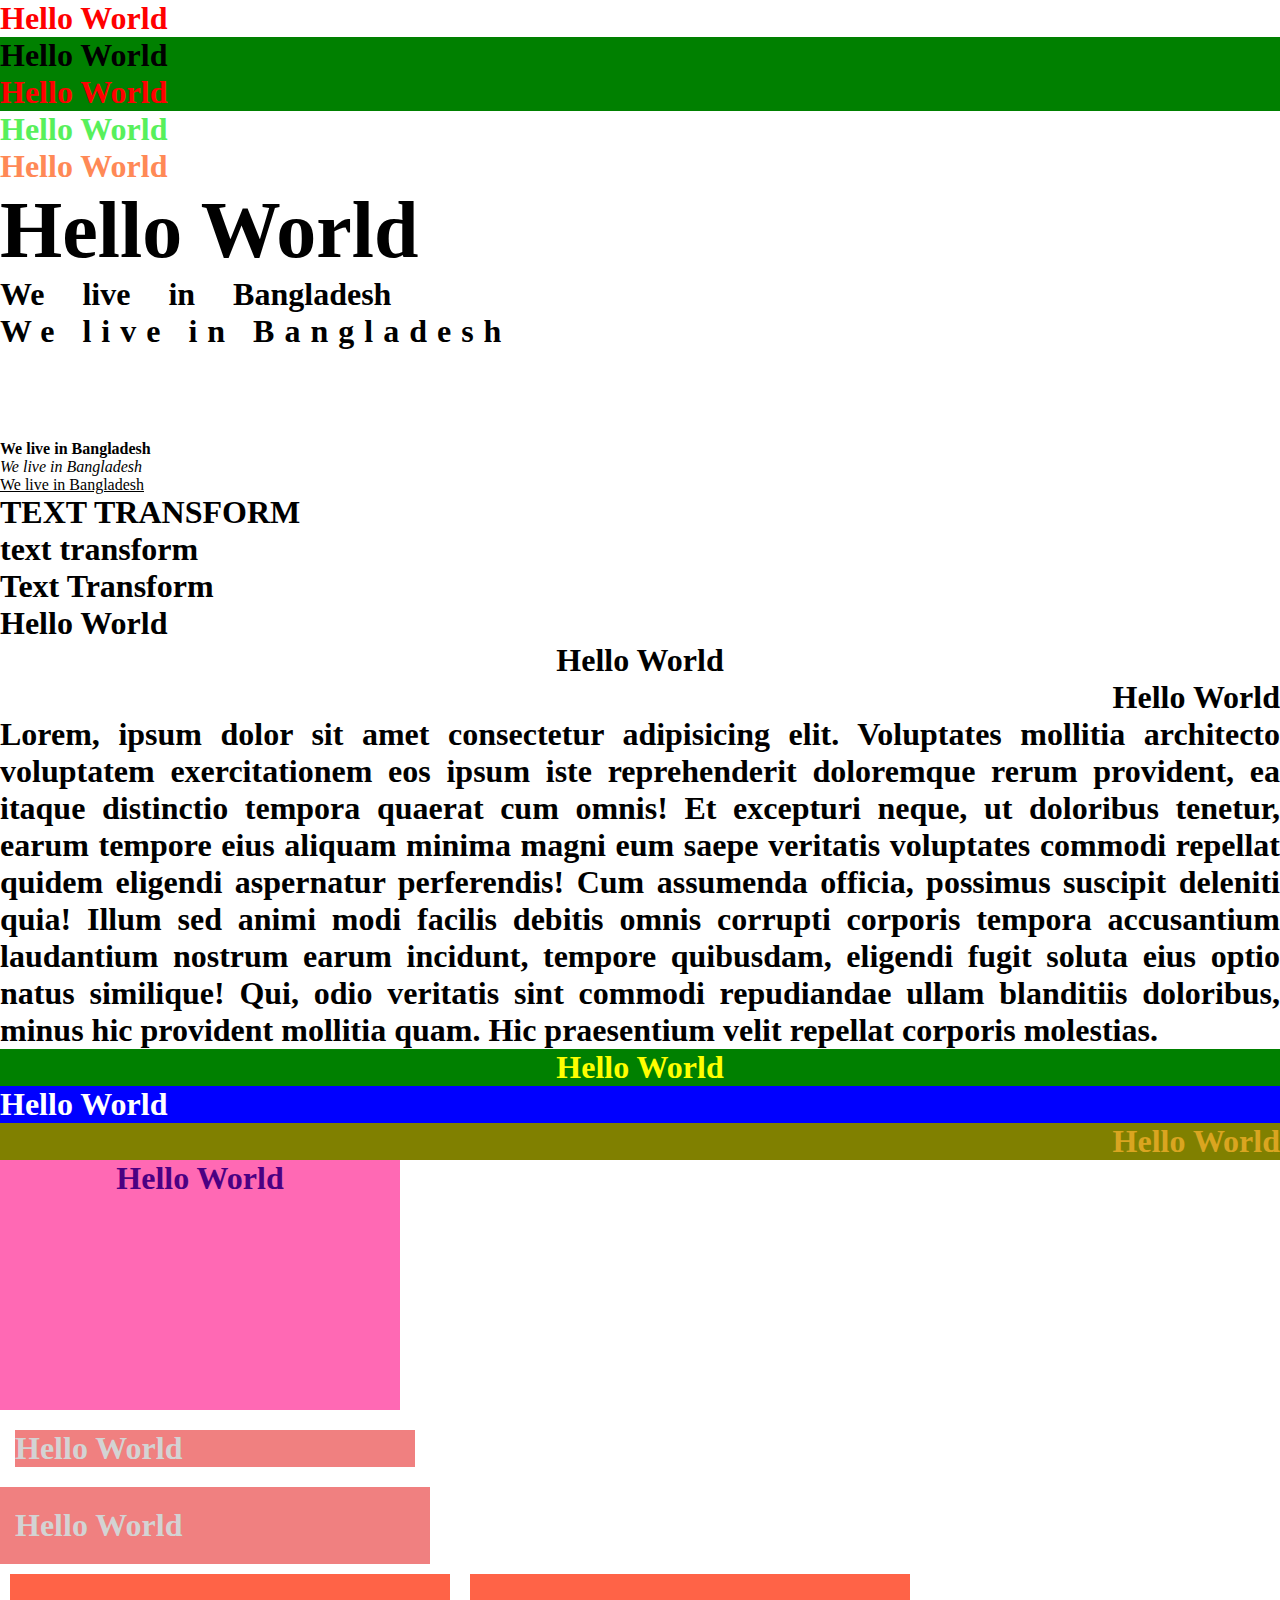
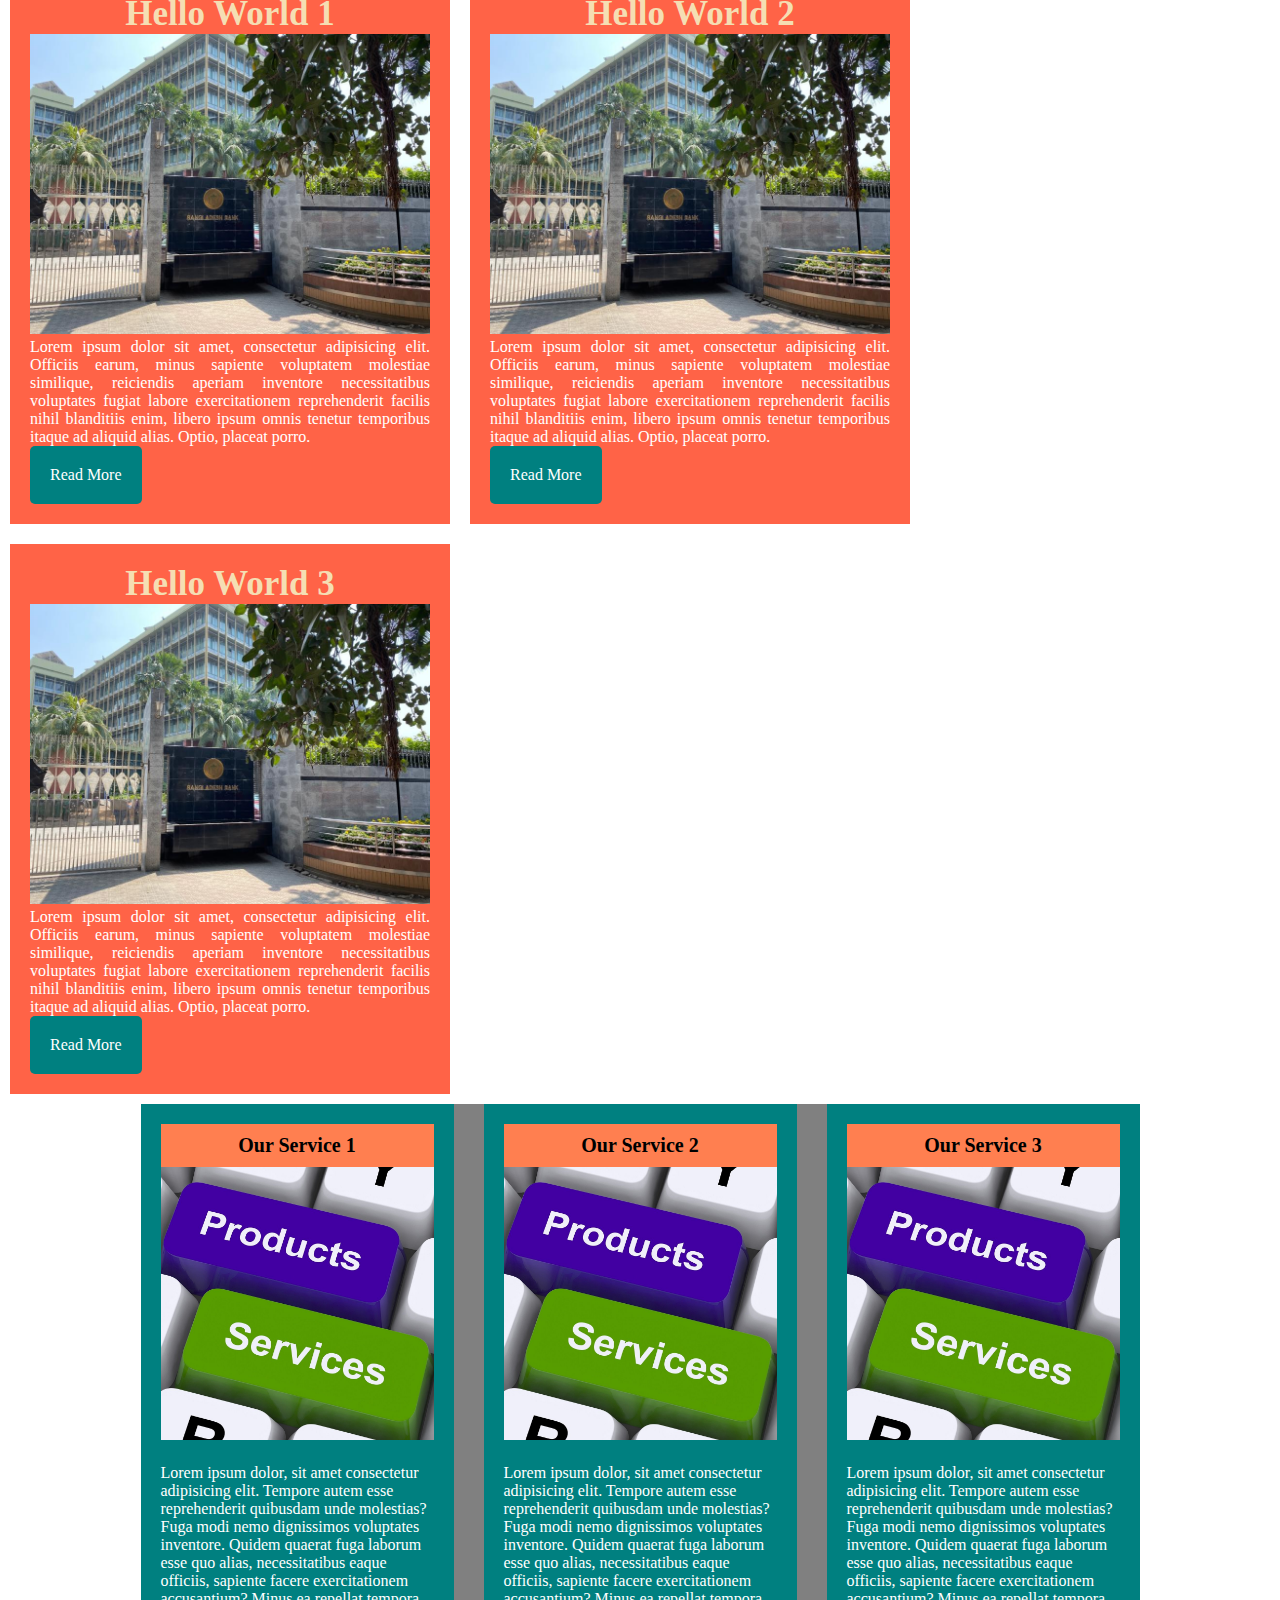
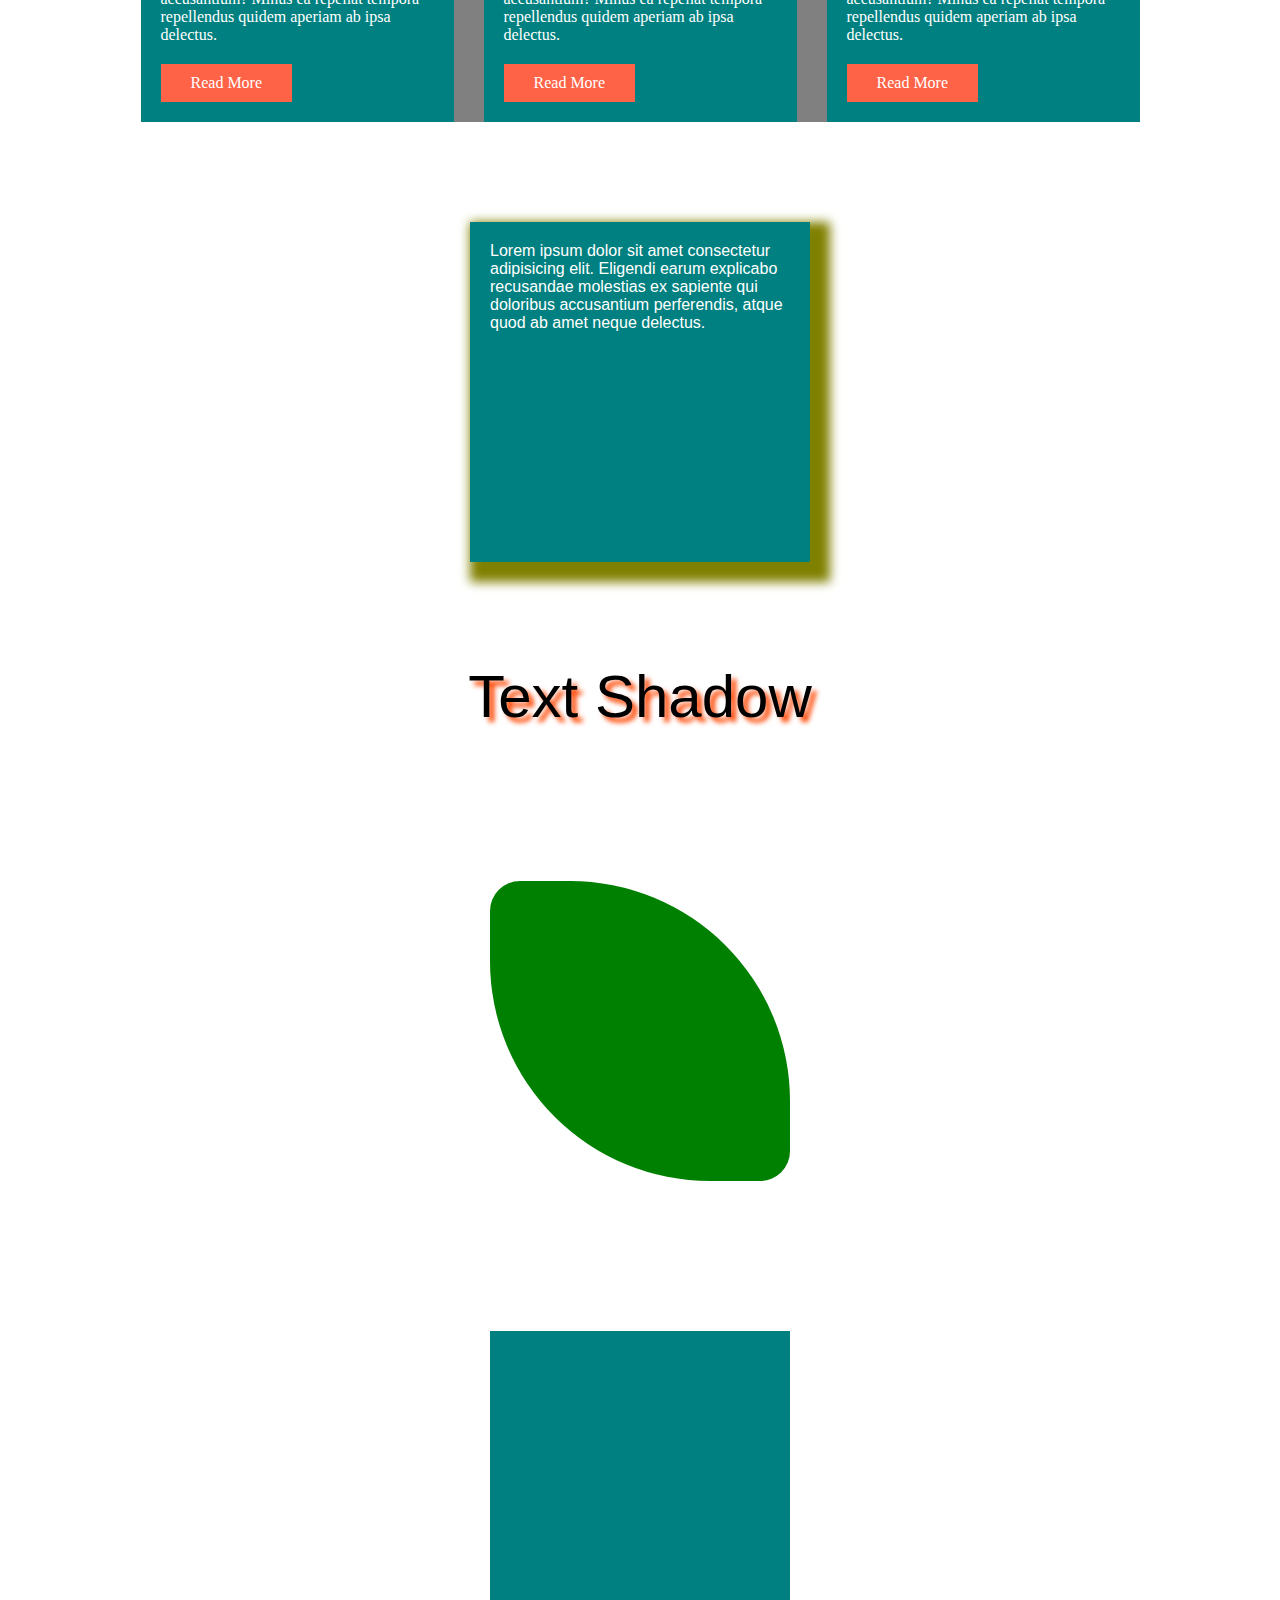
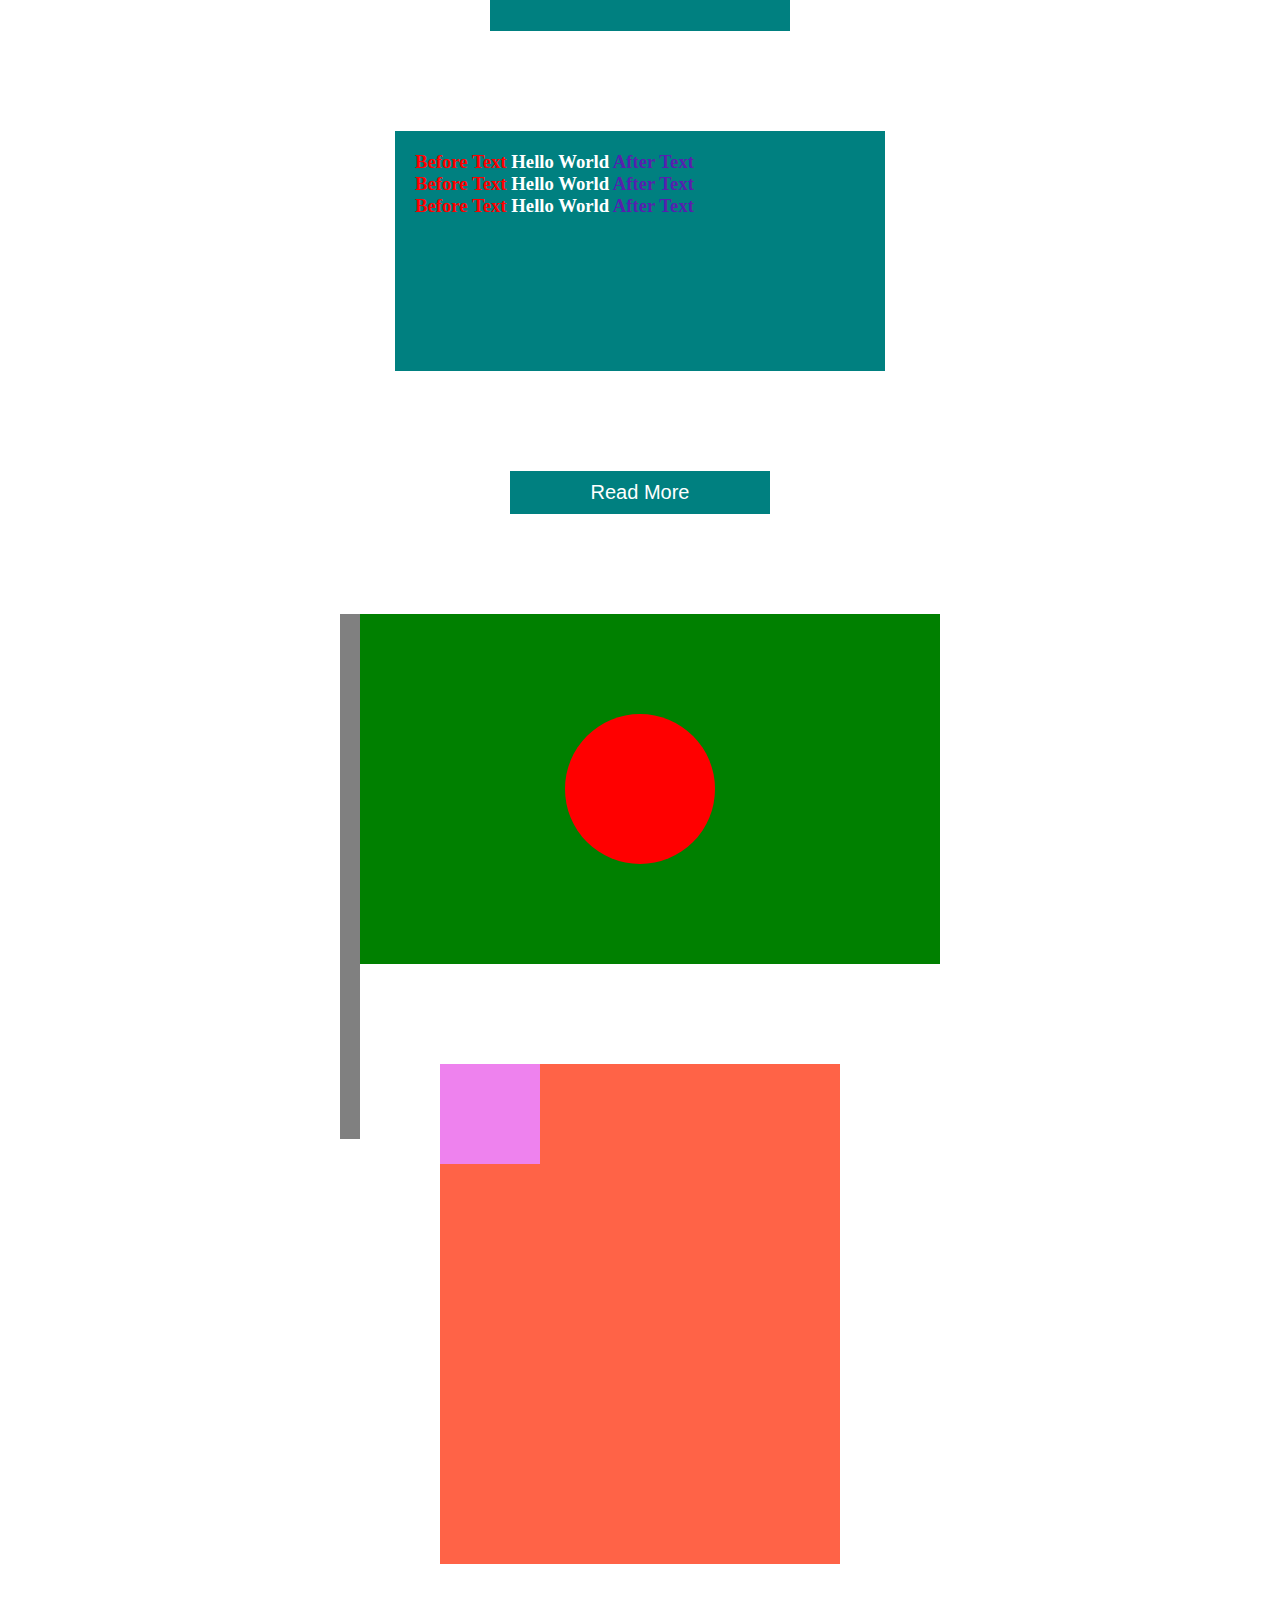
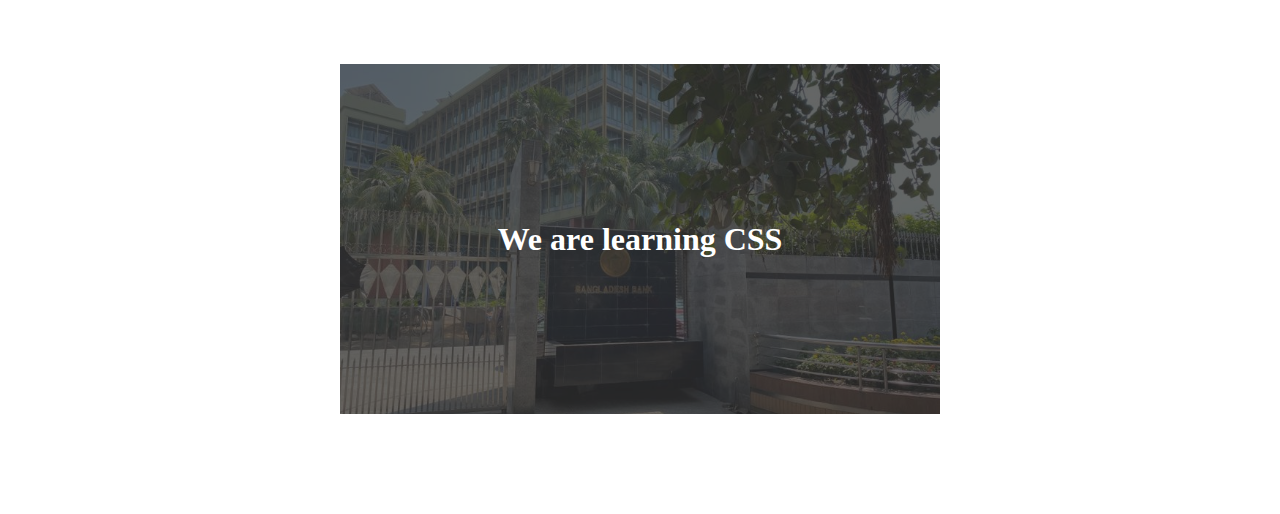
<file: CSS3/index.html>
<!DOCTYPE html>
<html>
<head>
    <title>CSS3</title>
    <link rel="stylesheet" href="style.css">
</head>
<body>
    <!-- Color & Background -->
    <h1 style="color:red">Hello World</h1>
    <h1 style="background-color: green;">Hello World</h1>
    <h1 style="color:red; background-color: green;">Hello World</h1>
    <h1 style="color: rgb(88, 240, 91);">Hello World</h1>
    <h1 style="color: #FF8956">Hello World</h1>
    
    <!-- Property & Value -->
    <h1 style="font-size: 80px;">Hello World</h1>
    <h1 style="word-spacing: 30px;">We live in Bangladesh</h1>
    <h1 style="letter-spacing: 10px;">We live in Bangladesh</h1>
    <br>
    <br>
    <br>
    <br>
    <br>
    <p style="font-weight: bold;">We live in Bangladesh</p>
    <p style="font-style: italic;">We live in Bangladesh</p>
    <p style="text-decoration: underline;">We live in Bangladesh</p>
    <h1 style="text-transform: uppercase;">Text transform</h1>
    <h1 style="text-transform: lowercase;">Text transform</h1>
    <h1 style="text-transform: capitalize;">Text transform</h1>
    <h1 style="text-align: left;">Hello World</h1>
    <h1 style="text-align: center;">Hello World</h1>
    <h1 style="text-align: right;">Hello World</h1>
    <h1 style="text-align: justify;">Lorem, ipsum dolor sit amet consectetur adipisicing elit. Voluptates mollitia architecto voluptatem exercitationem eos ipsum iste reprehenderit doloremque rerum provident, ea itaque distinctio tempora quaerat cum omnis! Et excepturi neque, ut doloribus tenetur, earum tempore eius aliquam minima magni eum saepe veritatis voluptates commodi repellat quidem eligendi aspernatur perferendis! Cum assumenda officia, possimus suscipit deleniti quia! Illum sed animi modi facilis debitis omnis corrupti corporis tempora accusantium laudantium nostrum earum incidunt, tempore quibusdam, eligendi fugit soluta eius optio natus similique! Qui, odio veritatis sint commodi repudiandae ullam blanditiis doloribus, minus hic provident mollitia quam. Hic praesentium velit repellat corporis molestias.</h1>

    <!-- Inline, Internal & External CSS -->

    <!-- Class, ID, Width & Height -->
    <h1 class="test1">Hello World</h1>
    <h1 class="test2">Hello World</h1>
    <h1 class="test3">Hello World</h1>
    <h1 id="test4">Hello World</h1>

    <!-- Margin & Padding -->
    <h1 class="margin">Hello World</h1>
    <h1 class="padding">Hello World</h1>

    <!-- Div, Float & Display -->
    <div class="box">
        <h3>Hello World 1</h3>
        <img src="img/bb.jpg" alt="">
        <p>Lorem ipsum dolor sit amet, consectetur adipisicing elit. Officiis earum, minus sapiente voluptatem molestiae similique, reiciendis aperiam inventore necessitatibus voluptates fugiat labore exercitationem reprehenderit facilis nihil blanditiis enim, libero ipsum omnis tenetur temporibus itaque ad aliquid alias. Optio, placeat porro.</p>
        <a href="#">Read More</a>
    </div>
    <div class="box">
        <h3>Hello World 2</h3>
        <img src="img/bb.jpg" alt="">
        <p>Lorem ipsum dolor sit amet, consectetur adipisicing elit. Officiis earum, minus sapiente voluptatem molestiae similique, reiciendis aperiam inventore necessitatibus voluptates fugiat labore exercitationem reprehenderit facilis nihil blanditiis enim, libero ipsum omnis tenetur temporibus itaque ad aliquid alias. Optio, placeat porro.</p>
        <a href="#">Read More</a>
    </div>
    <div class="box">
        <h3>Hello World 3</h3>
        <img src="img/bb.jpg" alt="">
        <p>Lorem ipsum dolor sit amet, consectetur adipisicing elit. Officiis earum, minus sapiente voluptatem molestiae similique, reiciendis aperiam inventore necessitatibus voluptates fugiat labore exercitationem reprehenderit facilis nihil blanditiis enim, libero ipsum omnis tenetur temporibus itaque ad aliquid alias. Optio, placeat porro.</p>
        <a href="#">Read More</a>
    </div>

    <!-- Live Coding With Inspect Element -->
    <div class="main">
        <div class="card">
            <h4>Our Service 1</h4>
            <img src="img/products-and-services.jpg" alt="">
            <p>Lorem ipsum dolor, sit amet consectetur adipisicing elit. Tempore autem esse reprehenderit quibusdam unde molestias? Fuga modi nemo dignissimos voluptates inventore. Quidem quaerat fuga laborum esse quo alias, necessitatibus eaque officiis, sapiente facere exercitationem accusantium? Minus ea repellat tempora repellendus quidem aperiam ab ipsa delectus.</p>
            <a href="#">Read More</a>
        </div>
        <div class="card">
            <h4>Our Service 2</h4>
            <img src="img/products-and-services.jpg" alt="">
            <p>Lorem ipsum dolor, sit amet consectetur adipisicing elit. Tempore autem esse reprehenderit quibusdam unde molestias? Fuga modi nemo dignissimos voluptates inventore. Quidem quaerat fuga laborum esse quo alias, necessitatibus eaque officiis, sapiente facere exercitationem accusantium? Minus ea repellat tempora repellendus quidem aperiam ab ipsa delectus.</p>
            <a href="#">Read More</a>
        </div>
        <div class="card">
            <h4>Our Service 3</h4>
            <img src="img/products-and-services.jpg" alt="">
            <p>Lorem ipsum dolor, sit amet consectetur adipisicing elit. Tempore autem esse reprehenderit quibusdam unde molestias? Fuga modi nemo dignissimos voluptates inventore. Quidem quaerat fuga laborum esse quo alias, necessitatibus eaque officiis, sapiente facere exercitationem accusantium? Minus ea repellat tempora repellendus quidem aperiam ab ipsa delectus.</p>
            <a href="#">Read More</a>
        </div>
    </div>

    <!-- Box Shadow -->
    <div class="box-shadow">
        <p>Lorem ipsum dolor sit amet consectetur adipisicing elit. Eligendi earum explicabo recusandae molestias ex sapiente qui doloribus accusantium perferendis, atque quod ab amet neque delectus.</p>
    </div>

    <!-- Text Shadow -->
    <div class="text-shadow">
        <p>Text Shadow</p>
    </div>

    <!-- Border Radius -->
    <div class="border-radius"></div>

    <!-- Transform -->
    <div class="transform"></div>

    <!-- Before & After -->
    <div class="before-after">
        <h3>Hello World</h3>
        <h3>Hello World</h3>
        <h3>Hello World</h3>
    </div>
    <div class="before-after-1">
        <a href="#">Read More</a>
    </div>
    <div class="flag"></div>

    <!-- Position -->
    <div class="position"></div>
    <div class="position-1">
       <h1> We are learning CSS</h1>
    </div>
</body>
</html>
</file>
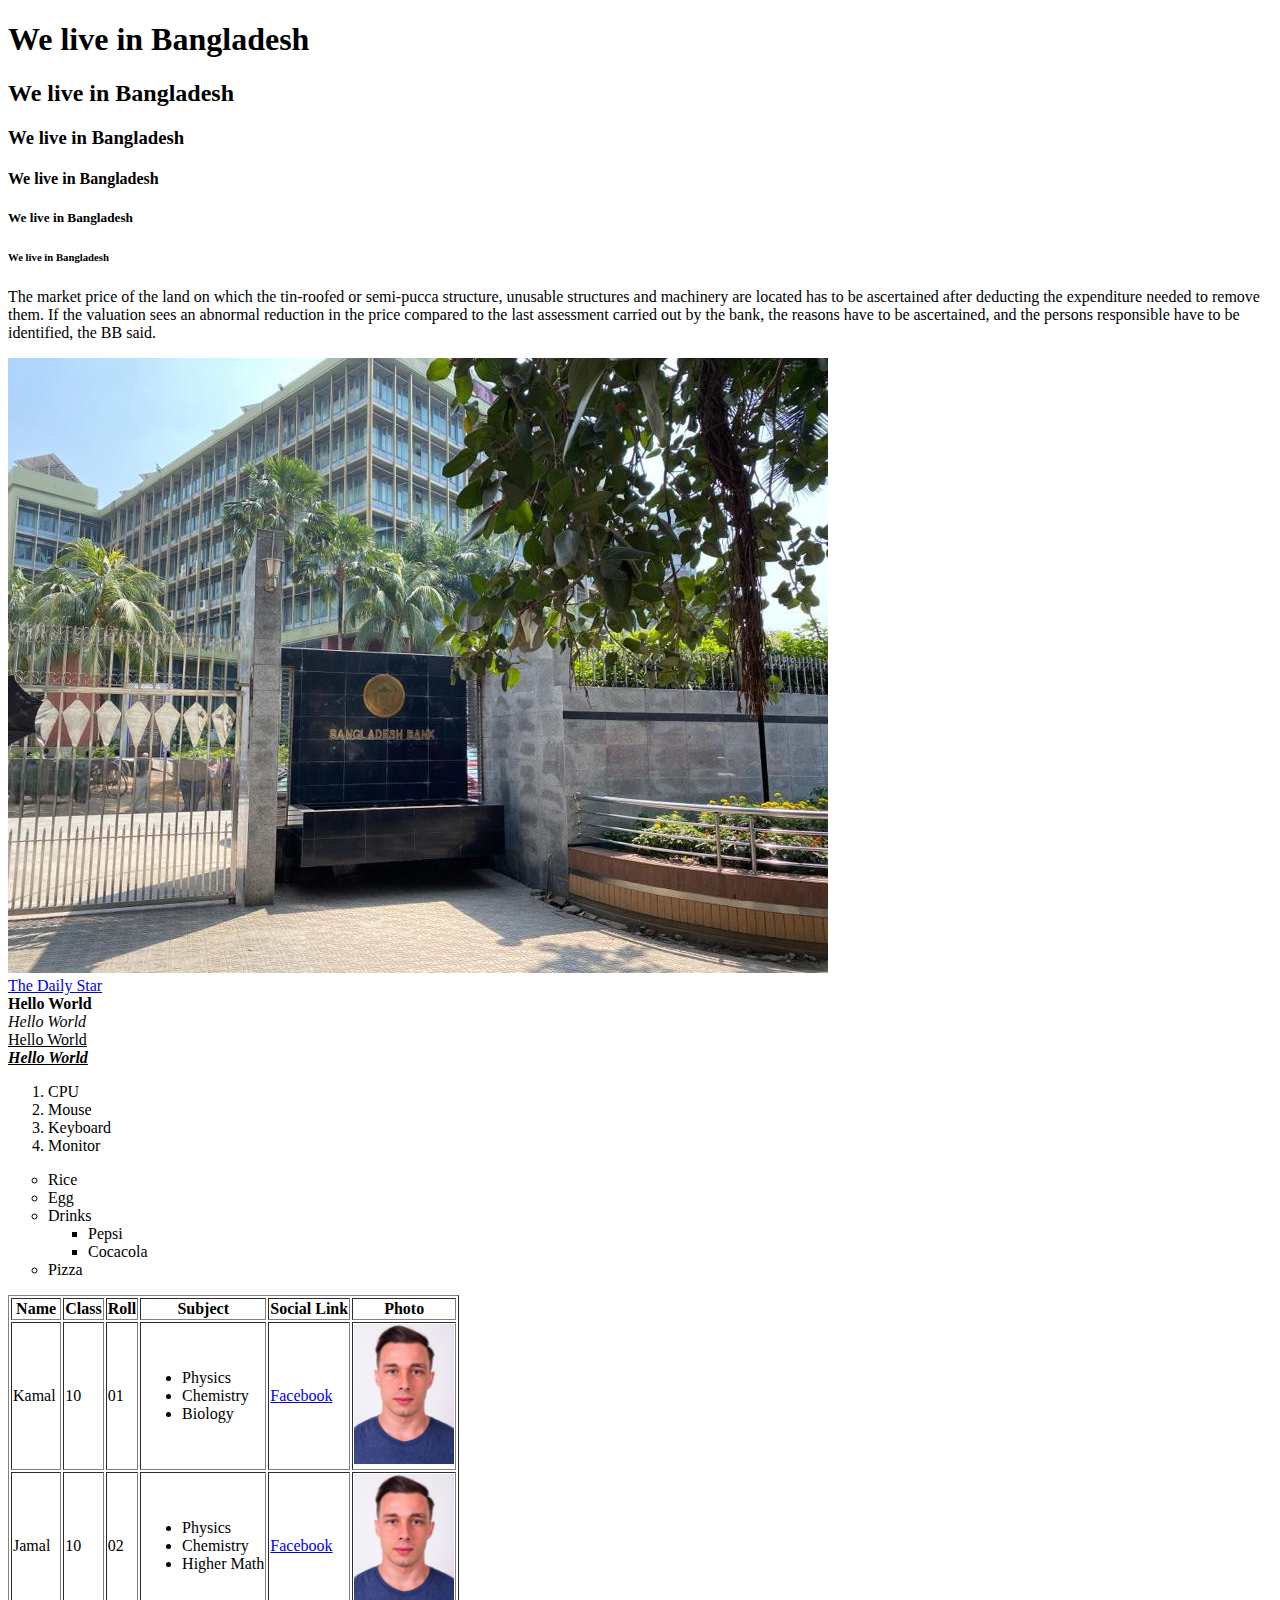
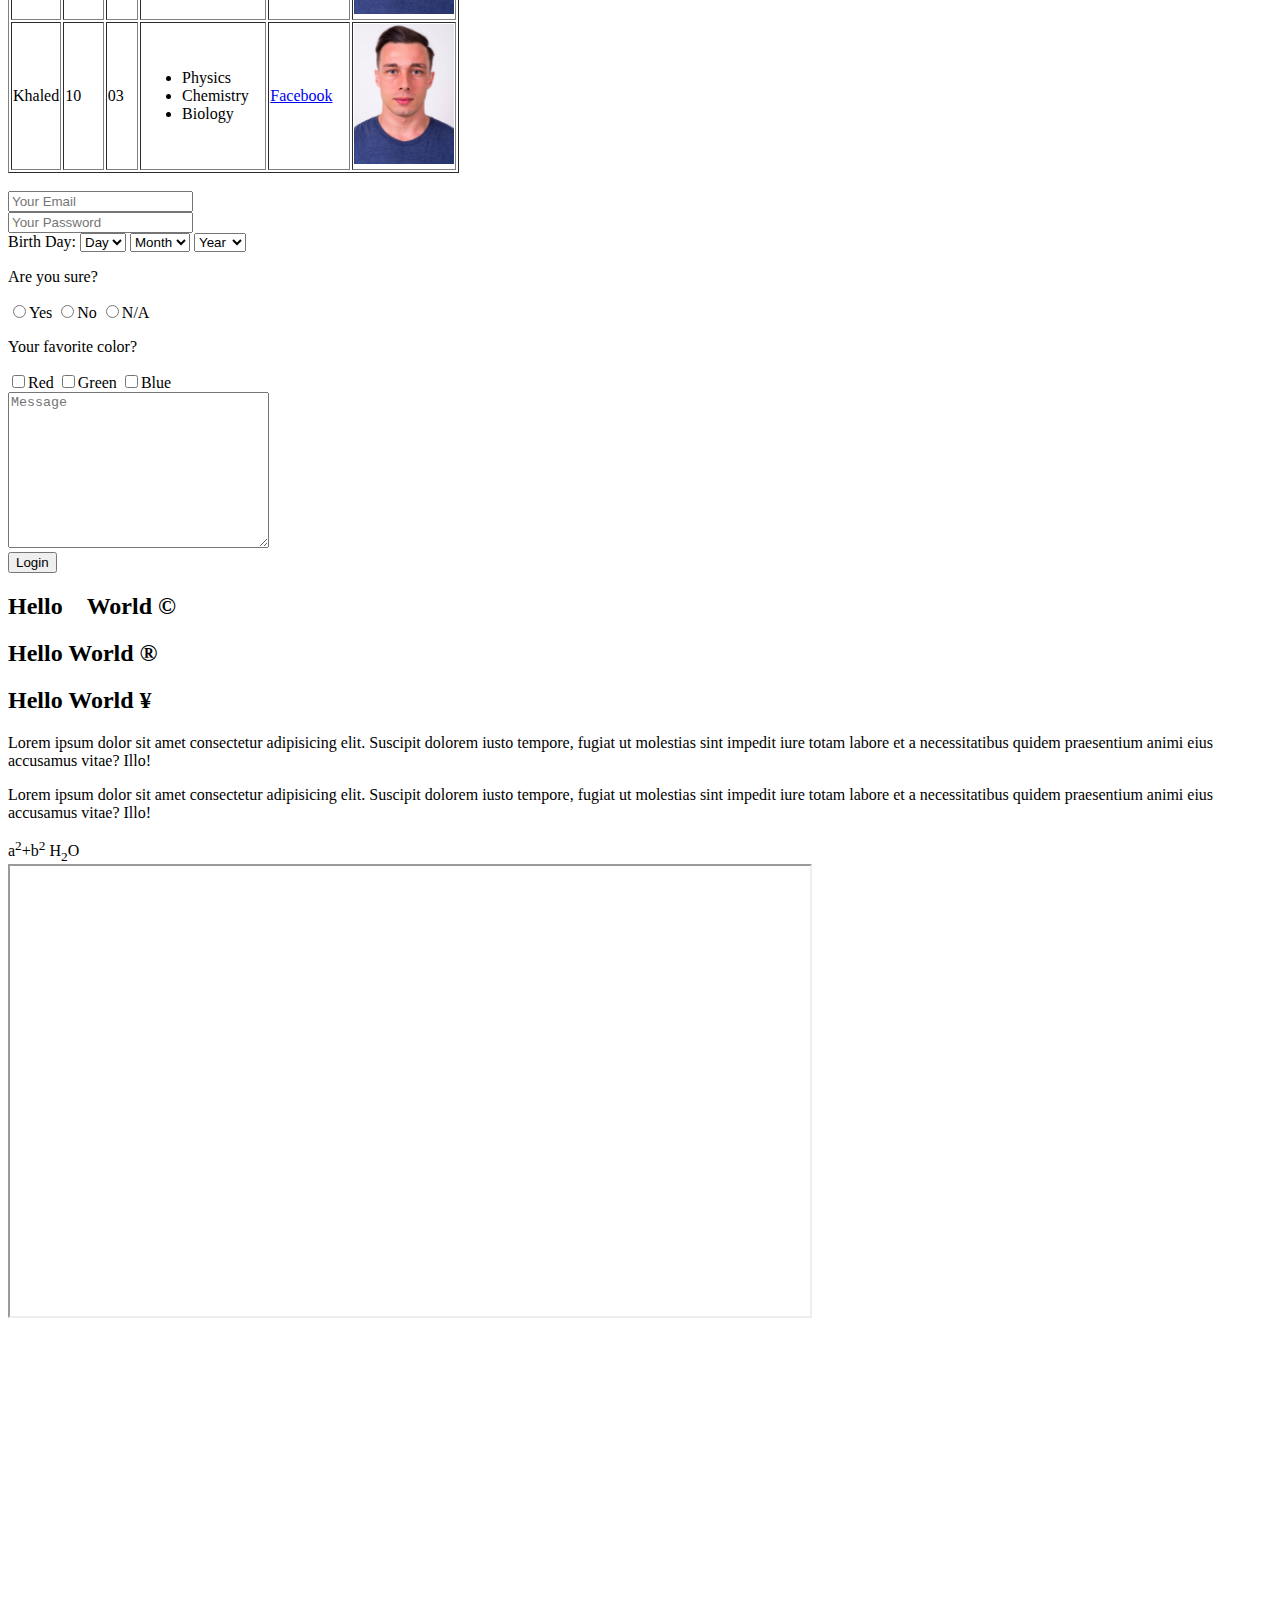
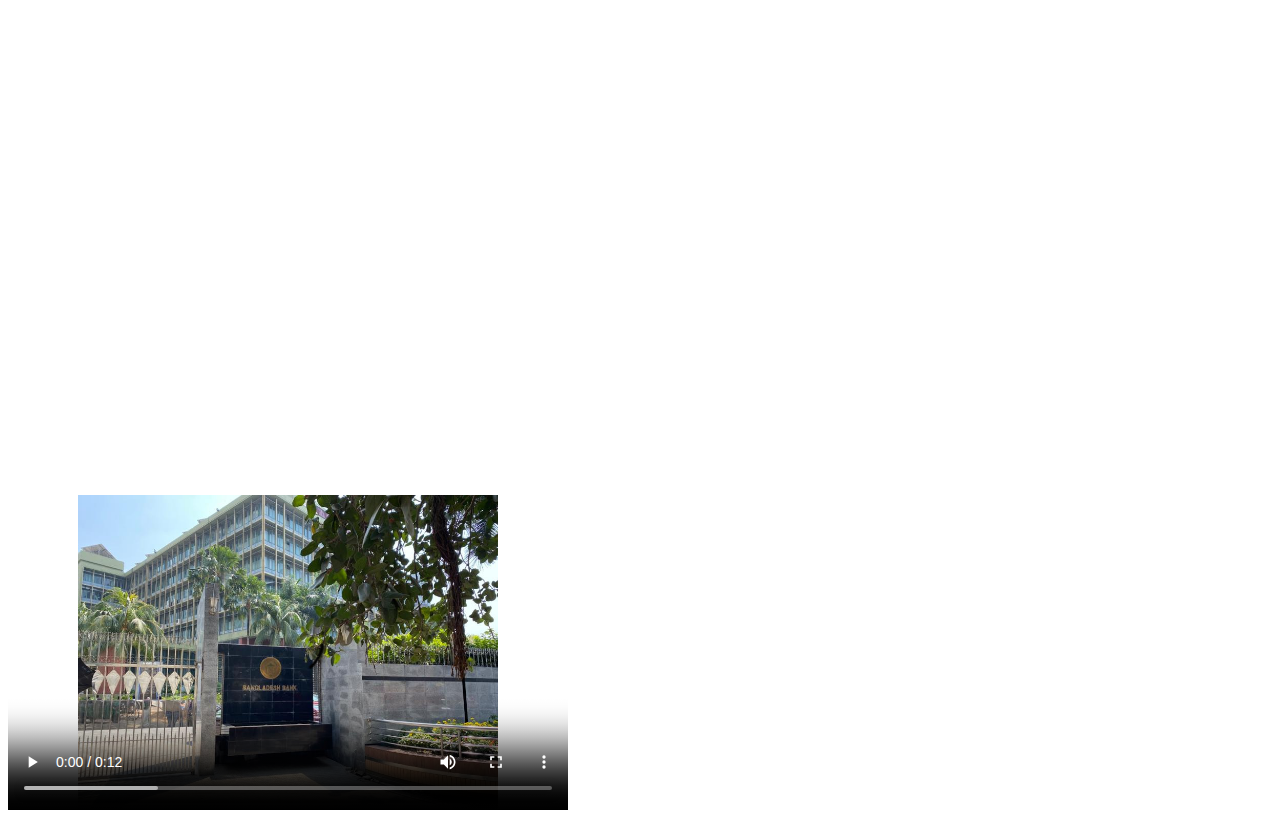
<file: HTML5/index.html>
<!DOCTYPE html>
<html>
<head>
    <title>HTML5</title>
</head>
<body>
    <!-- Heading, Paragraph & Image -->
    <h1>We live in Bangladesh</h1>
    <h2>We live in Bangladesh</h2>
    <h3>We live in Bangladesh</h3>
    <h4>We live in Bangladesh</h4>
    <h5>We live in Bangladesh</h5>
    <h6>We live in Bangladesh</h6>

    <p>The market price of the land on which the tin-roofed or semi-pucca structure, unusable structures and machinery are located has to be ascertained after deducting the expenditure needed to remove them. If the valuation sees an abnormal reduction in the price compared to the last assessment carried out by the bank, the reasons have to be ascertained, and the persons responsible have to be identified, the BB said.</p>

    <img src="bb.jpg" alt="Bangladesh Bank"><br>

    <!-- Link, Bold, Italic, Underline & Nested Coding-->
    <a href="https://www.thedailystar.net/" target="_blank">The Daily Star</a><br>
    <b>Hello World</b><br>
    <i>Hello World</i><br>
    <u>Hello World</u><br>

    <b><i><u>Hello World</u></i></b>

    <!-- List -->
    <ol type="1">
        <li>CPU</li>
        <li>Mouse</li>
        <li>Keyboard</li>
        <li>Monitor</li>
    </ol>
    <ul type="circle">
        <li>Rice</li>
        <li>Egg</li>
        <li>Drinks
            <ul type="square">
                <li>Pepsi</li>
                <li>Cocacola</li>
            </ul>
        </li>
        <li>Pizza</li>
    </ul>

    <!-- Table -->
    <table border="1">
        <tr>
            <th>Name</th>
            <th>Class</th>
            <th>Roll</th>
            <th>Subject</th>
            <th>Social Link</th>
            <th>Photo</th>
        </tr>
        <tr>
            <td>Kamal</td>
            <td>10</td>
            <td>01</td>
            <td>
                <ul>
                    <li>Physics</li>
                    <li>Chemistry</li>
                    <li>Biology</li>
                </ul>
            </td>
            <td>
                <a href="#">Facebook</a>
            </td>
            <td>
                <img src="photo.jpg" alt="Photo" width="100" height="140">
            </td>
        </tr>
        <tr>
            <td>Jamal</td>
            <td>10</td>
            <td>02</td>
            <td>
                <ul>
                    <li>Physics</li>
                    <li>Chemistry</li>
                    <li>Higher Math</li>
                </ul>
            </td>
            <td>
                <a href="#">Facebook</a>
            </td>
            <td>
                <img src="photo.jpg" alt="Photo" width="100" height="140">
            </td>
        </tr>
        <tr>
            <td>Khaled</td>
            <td>10</td>
            <td>03</td>
            <td>
                <ul>
                    <li>Physics</li>
                    <li>Chemistry</li>
                    <li>Biology</li>
                </ul>
            </td>
            <td>
                <a href="#">Facebook</a>
            </td>
            <td>
                <img src="photo.jpg" alt="Photo" width="100" height="140">
            </td>
        </tr>
    </table><br>

    <!-- Form -->
    <form>
        <input type="email" placeholder="Your Email"><br>
        <input type="password" placeholder="Your Password"><br>
        Birth Day:
        <select>
            <option>Day</option>
            <option>01</option>
            <option>02</option>
            <option>03</option>
            <option>04</option>
            <option>05</option>
        </select>
        <select>
            <option>Month</option>
            <option>Jan</option>
            <option>Feb</option>
            <option>Mar</option>
            <option>Apr</option>
            <option>May</option>
        </select>
        <select>
            <option>Year</option>
            <option>2001</option>
            <option>2002</option>
            <option>2003</option>
            <option>2004</option>
            <option>2005</option>
        </select><br>
        <p>Are you sure?</p>
        <input type="radio" name="vote">Yes
        <input type="radio" name="vote">No
        <input type="radio" name="vote">N/A<br>
        <p>Your favorite color?</p>
        <input type="checkbox">Red
        <input type="checkbox">Green
        <input type="checkbox">Blue<br>
        <textarea placeholder="Message" cols="30" rows="10"></textarea><br>
        <input type="submit" value="Login">
    </form>

    <!-- Comments, Superscript, Subscript & Entity Set -->
    <h2>Hello &nbsp &nbspWorld &copy</h2>
    <h2>Hello World &reg</h2>
    <h2>Hello World &yen</h2>
    <p>Lorem ipsum dolor sit amet consectetur adipisicing elit. Suscipit dolorem iusto tempore, fugiat ut molestias sint impedit iure totam labore et a necessitatibus quidem praesentium animi eius accusamus vitae? Illo!</p>

    <!-- <p>Lorem ipsum dolor sit amet consectetur adipisicing elit. Suscipit dolorem iusto tempore, fugiat ut molestias sint impedit iure totam labore et a necessitatibus quidem praesentium animi eius accusamus vitae? Illo!</p> -->

    <p>Lorem ipsum dolor sit amet consectetur adipisicing elit. Suscipit dolorem iusto tempore, fugiat ut molestias sint impedit iure totam labore et a necessitatibus quidem praesentium animi eius accusamus vitae? Illo!</p>

    a<sup>2</sup>+b<sup>2</sup>
    H<sub>2</sub>O<br>

    <!-- iFrame -->
    <iframe src="https://www.thedailystar.net/" width="800" height="450"></iframe><br>

    <iframe src="https://www.google.com/maps/embed?pb=!1m18!1m12!1m3!1d29281.63369610109!2d91.16580085600269!3d23.45309724338398!2m3!1f0!2f0!3f0!3m2!1i1024!2i768!4f13.1!3m3!1m2!1s0x37547f249815015d%3A0x549a77e542115f77!2sCumilla!5e0!3m2!1sen!2sbd!4v1632202472125!5m2!1sen!2sbd" width="600" height="450" style="border:0;" allowfullscreen="" loading="lazy"></iframe><br>

    <iframe width="560" height="315" src="https://www.youtube.com/embed/668nUCeBHyY" title="YouTube video player" frameborder="0" allow="accelerometer; autoplay; clipboard-write; encrypted-media; gyroscope; picture-in-picture" allowfullscreen></iframe><br>

    <!-- Video -->
    <video controls width="560" height="315" src="video.mp4" type="video/mp4" poster="bb.jpg"></video>
</body>
</html>
</file>
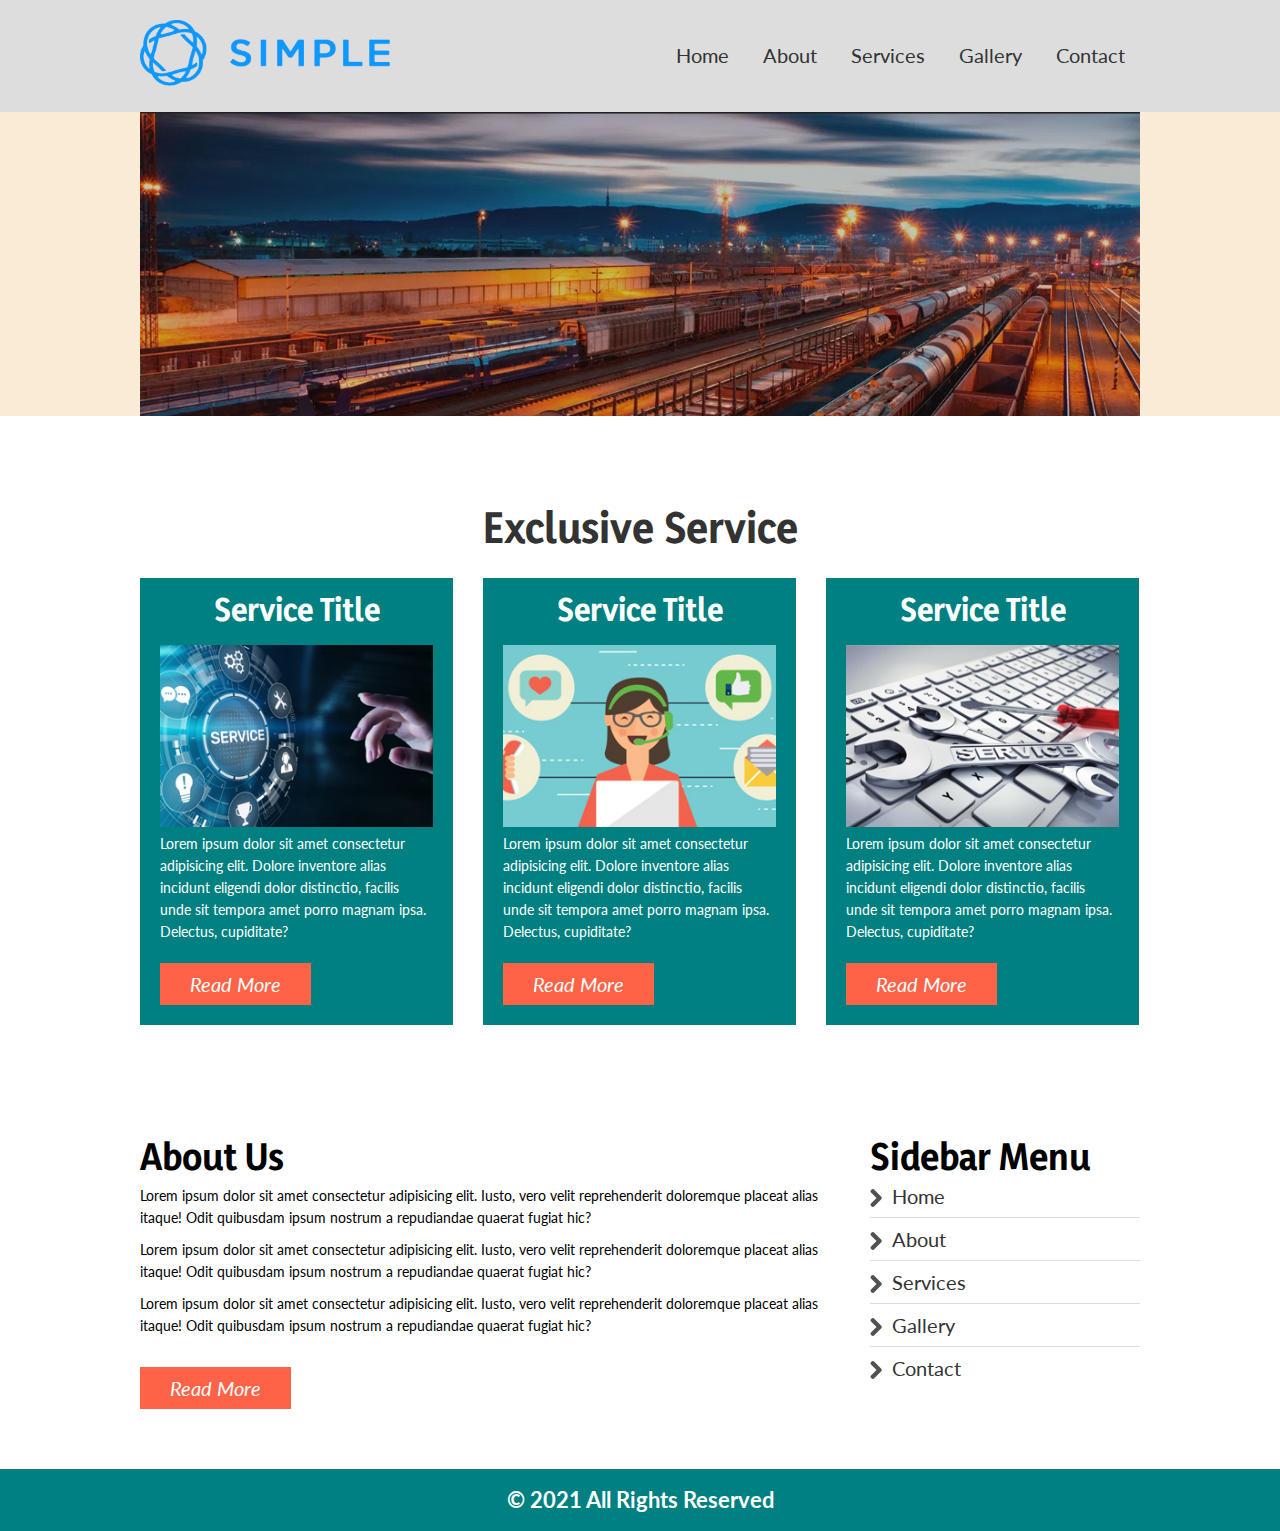
<file: Project with HTML5 & CSS3/simple-project/index.html>
<!DOCTYPE html>
<html lang="en">
<head>
    <meta charset="UTF-8">
    <meta http-equiv="X-UA-Compatible" content="IE=edge">
    <meta name="viewport" content="width=device-width, initial-scale=1.0">
    <!-- Title -->
    <title>Home | Simple Project</title>
    <!-- Font Awesome CSS -->
    <link rel="stylesheet" href="css/font-awesome.min.css">
    <!-- Main CSS -->
    <link rel="stylesheet" href="css/style.css">
    <!-- Responsive CSS-->
    <link rel="stylesheet" href="css/responsive.css">
</head>
<body>
        <!-- Header Start Here -->
        <div class="header-area"> 
            <div class="area">
                <div class="header fix">
                    <div class="logo"> 
                        <a href="index.html">
                            <img src="img/logo.png" alt="Logo">
                        </a>
                    </div>
                    <div class="menu">
                        <ul>
                            <li><a href="">Home</a></li>
                            <li><a href="about.html">About</a></li>
                            <li><a href="services.html">Services</a></li>
                            <li><a href="gallery.html">Gallery</a></li>
                            <li><a href="contact.html">Contact</a></li>
                        </ul>
                    </div>
                </div>
            </div>
        </div>
        <!-- Header End Here -->

        <!-- Banner Start Here -->
        <div class="banner-area">
            <div class="area">
                <div class="banner"> 
                    <img src="img/bannar.jpg" alt="Banner">
                </div>
            </div>
        </div>
        <!-- Banner End Here -->

        <!-- Services Start Here -->
        <div class="service-area">
            <div class="area">
                <div class="services">
                    <div class="title">
                        <h4>exclusive service</h4>
                    </div>
                    <div class="service fix">
                        <div class="single-service">
                            <h4>service title</h4>
                            <img src="img/service1.jpg" alt="Service 1">
                            <p>Lorem ipsum dolor sit amet consectetur adipisicing elit. Dolore inventore alias incidunt eligendi dolor distinctio, facilis unde sit tempora amet porro magnam ipsa. Delectus, cupiditate?</p>
                            <a href="" class="btn">read more</a>
                        </div>
                        <div class="single-service">
                            <h4>service title</h4>
                            <img src="img/service2.jpg" alt="Service 2">
                            <p>Lorem ipsum dolor sit amet consectetur adipisicing elit. Dolore inventore alias incidunt eligendi dolor distinctio, facilis unde sit tempora amet porro magnam ipsa. Delectus, cupiditate?</p>
                            <a href="" class="btn">read more</a>
                        </div>
                        <div class="single-service">
                            <h4>service title</h4>
                            <img src="img/service3.jpg" alt="Service 3">
                            <p>Lorem ipsum dolor sit amet consectetur adipisicing elit. Dolore inventore alias incidunt eligendi dolor distinctio, facilis unde sit tempora amet porro magnam ipsa. Delectus, cupiditate?</p>
                            <a href="" class="btn">read more</a>
                        </div>
                    </div>
                </div>
            </div>
        </div>
        <!-- Services End Here -->

        <!-- About Start Here -->
        <div class="about-area">
            <div class="area">
                <div class="about fix"> 
                    <div class="about-left">
                        <h4>About Us</h4>
                        <p>Lorem ipsum dolor sit amet consectetur adipisicing elit. Iusto, vero velit reprehenderit doloremque placeat alias itaque! Odit quibusdam ipsum nostrum a repudiandae quaerat fugiat hic?</p>
                        <p>Lorem ipsum dolor sit amet consectetur adipisicing elit. Iusto, vero velit reprehenderit doloremque placeat alias itaque! Odit quibusdam ipsum nostrum a repudiandae quaerat fugiat hic?</p>
                        <p>Lorem ipsum dolor sit amet consectetur adipisicing elit. Iusto, vero velit reprehenderit doloremque placeat alias itaque! Odit quibusdam ipsum nostrum a repudiandae quaerat fugiat hic?</p>
                        <a href="about.html" class="btn">read more</a>
                    </div>
                    <div class="about-menu">
                        <h4>sidebar menu</h4>
                        <ul>
                            <li><a href="">Home</a></li>
                            <li><a href="about.html">About</a></li>
                            <li><a href="services.html">Services</a></li>
                            <li><a href="gallery.html">Gallery</a></li>
                            <li><a href="">Contact</a></li>
                        </ul>
                    </div>
                </div>
            </div>
        </div>
        <!-- About End Here -->

        <!-- Footer Start Here -->
        <div class="footer-area">
            <div class="area">
                <div class="footer">
                    <p>&copy; 2021 All Rights Reserved</p>
                </div>
            </div>
        </div>
        <!-- Footer End Here -->
</body>
</html>
</file>
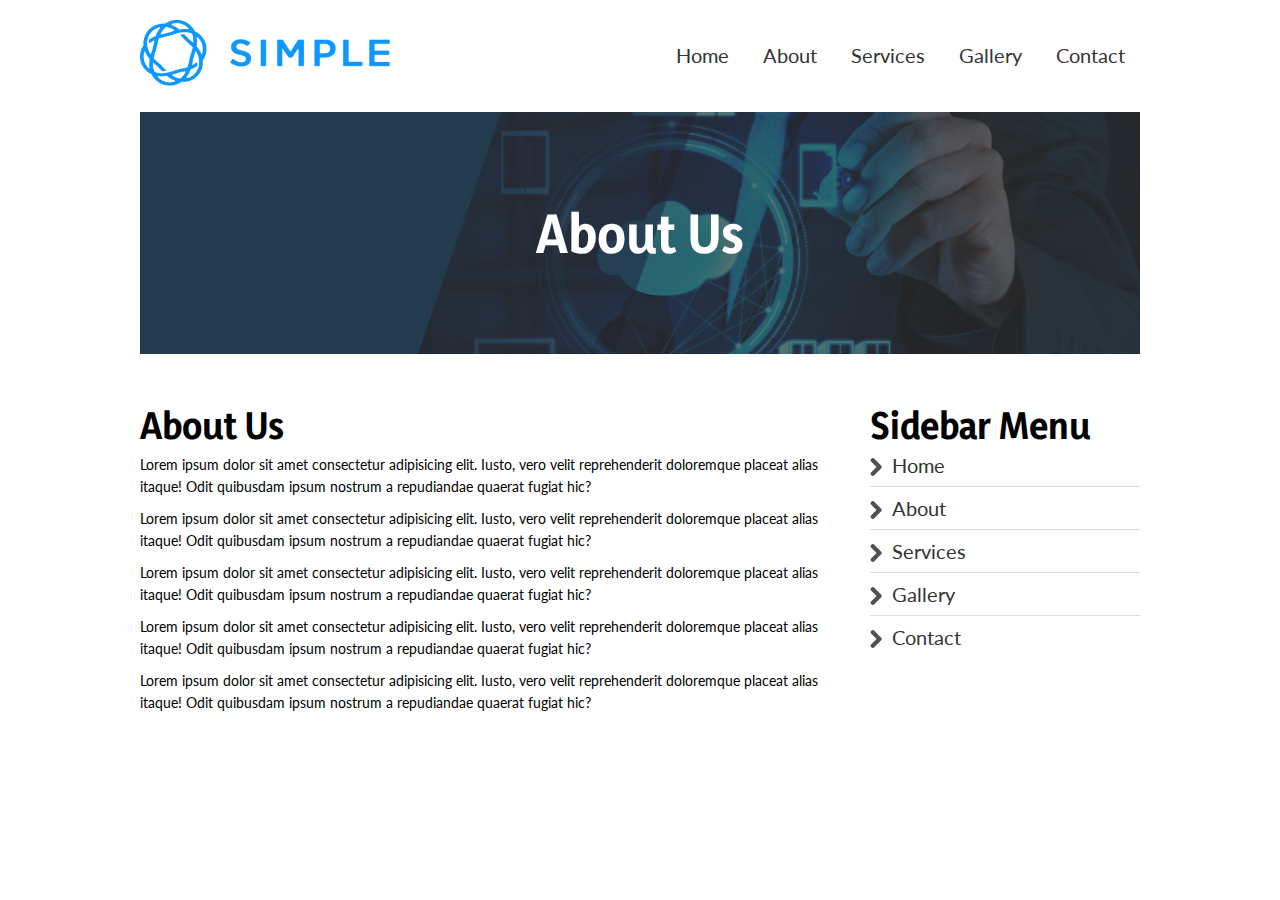
<file: Project with HTML5 & CSS3/simple-project/about.html>
<!DOCTYPE html>
<html lang="en">
<head>
    <meta charset="UTF-8">
    <meta http-equiv="X-UA-Compatible" content="IE=edge">
    <meta name="viewport" content="width=device-width, initial-scale=1.0">
    <title>About | Simple Project</title>
    <link rel="stylesheet" href="css/style.css">
    <!-- Responsive CSS-->
    <link rel="stylesheet" href="css/responsive.css">
</head>
<body>
    <div class="area">
        <!-- Header Start Here -->
        <div class="header fix">
            <div class="logo"> 
                <a href="index.html">
                    <img src="img/logo.png" alt="Logo">
                </a>
            </div>
            <div class="menu">
                <ul>
                    <li><a href="index.html">Home</a></li>
                    <li><a href="">About</a></li>
                    <li><a href="services.html">Services</a></li>
                    <li><a href="gallery.html">Gallery</a></li>
                    <li><a href="">Contact</a></li>
                </ul>
            </div>
        </div>
        <!-- Header End Here -->

        <!-- Page Banner Start Here -->
        <div class="page-banner" style="background-image: url(img/page-bannar.jpg);"> 
            <h2>About Us</h2>
        </div>
        <!-- Page Banner End Here -->

        <!-- About Start Here -->
        <div class="about fix"> 
            <div class="about-left">
                <h4>About Us</h4>
                <p>Lorem ipsum dolor sit amet consectetur adipisicing elit. Iusto, vero velit reprehenderit doloremque placeat alias itaque! Odit quibusdam ipsum nostrum a repudiandae quaerat fugiat hic?</p>
                <p>Lorem ipsum dolor sit amet consectetur adipisicing elit. Iusto, vero velit reprehenderit doloremque placeat alias itaque! Odit quibusdam ipsum nostrum a repudiandae quaerat fugiat hic?</p>
                <p>Lorem ipsum dolor sit amet consectetur adipisicing elit. Iusto, vero velit reprehenderit doloremque placeat alias itaque! Odit quibusdam ipsum nostrum a repudiandae quaerat fugiat hic?</p>
                <p>Lorem ipsum dolor sit amet consectetur adipisicing elit. Iusto, vero velit reprehenderit doloremque placeat alias itaque! Odit quibusdam ipsum nostrum a repudiandae quaerat fugiat hic?</p>
                <p>Lorem ipsum dolor sit amet consectetur adipisicing elit. Iusto, vero velit reprehenderit doloremque placeat alias itaque! Odit quibusdam ipsum nostrum a repudiandae quaerat fugiat hic?</p>
            </div>
            <div class="about-menu">
                <h4>sidebar menu</h4>
                <ul>
                    <li><a href="index.html">Home</a></li>
                    <li><a href="">About</a></li>
                    <li><a href="services.html">Services</a></li>
                    <li><a href="gallery.html">Gallery</a></li>
                    <li><a href="">Contact</a></li>
                </ul>
            </div>
        </div>
        <!-- About End Here -->

        <!-- Footer Start Here -->
        <div class="footer">
            <p>&copy; 2021 All Rights Reserved</p>
        </div>
        <!-- Footer End Here -->
    </div>
</body>
</html>
</file>
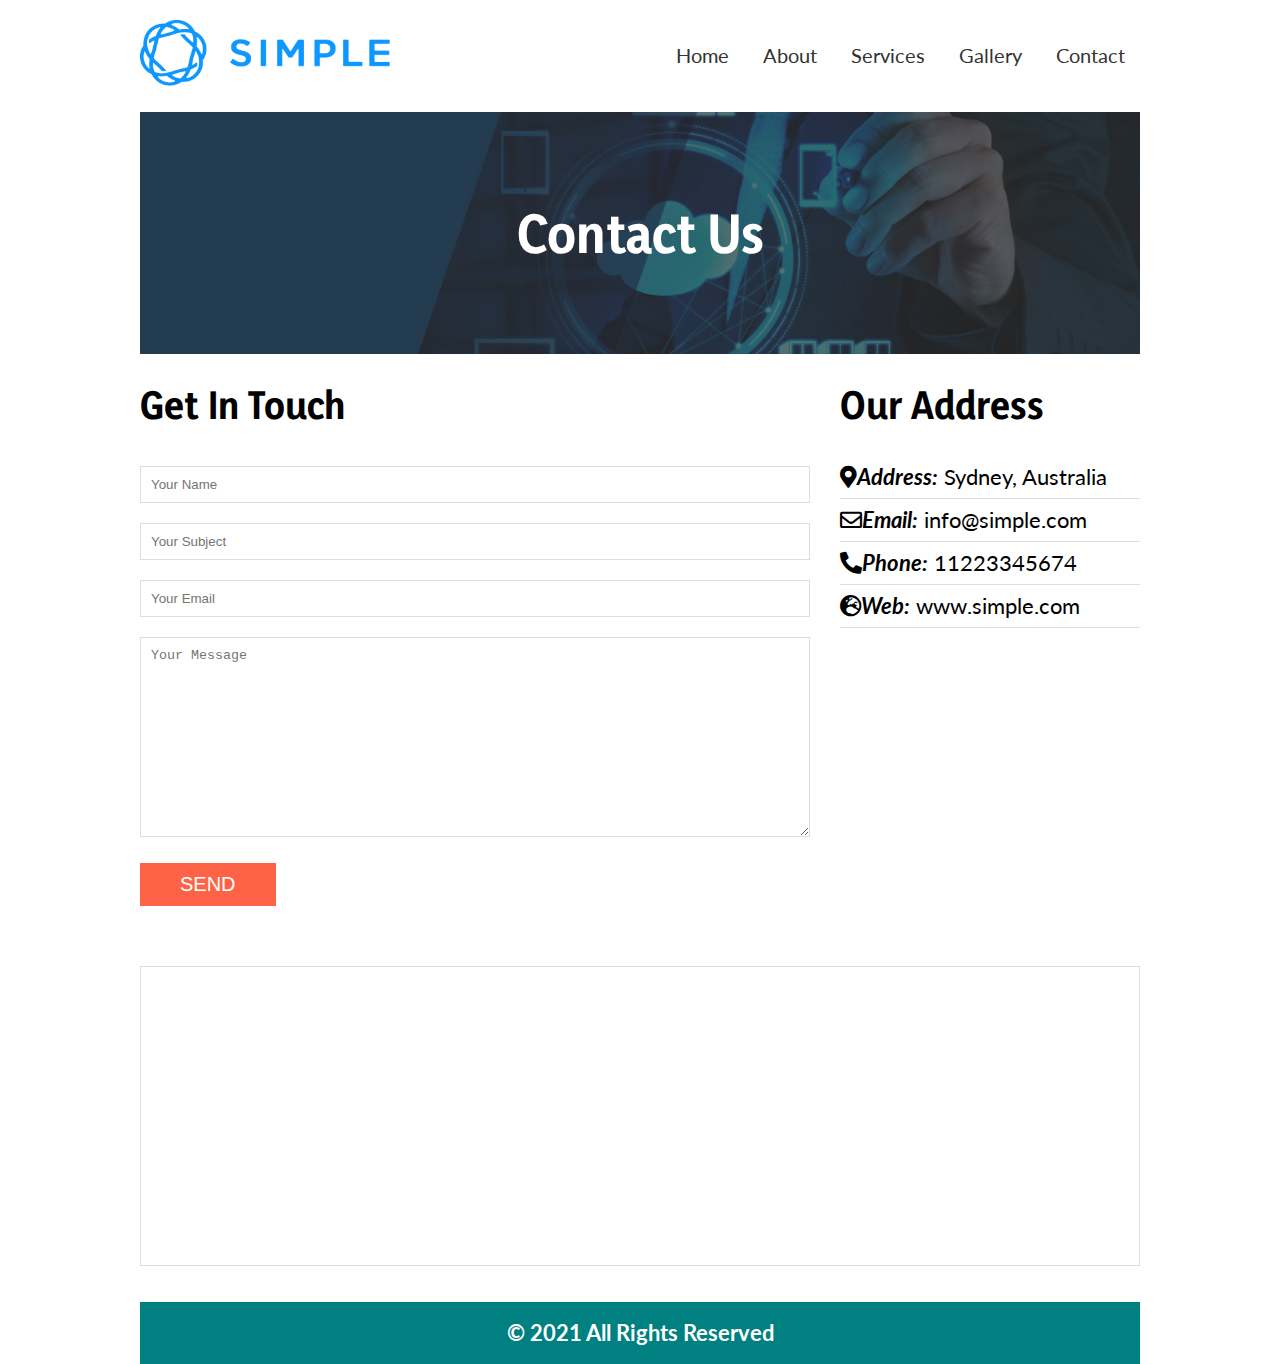
<file: Project with HTML5 & CSS3/simple-project/contact.html>
<!DOCTYPE html>
<html lang="en">
<head>
    <meta charset="UTF-8">
    <meta http-equiv="X-UA-Compatible" content="IE=edge">
    <meta name="viewport" content="width=device-width, initial-scale=1.0">
    <!-- Title -->
    <title>Contact | Simple Project</title>
    <!-- Font Awesome CSS -->
    <link rel="stylesheet" href="css/font-awesome.min.css">
    <!-- Main CSS -->
    <link rel="stylesheet" href="css/style.css">
    <!-- Responsive CSS-->
    <link rel="stylesheet" href="css/responsive.css">
</head>
<body>
    <div class="area">
        <!-- Header Start Here -->
        <div class="header fix">
            <div class="logo"> 
                <a href="index.html">
                    <img src="img/logo.png" alt="Logo">
                </a>
            </div>
            <div class="menu">
                <ul>
                    <li><a href="index.html">Home</a></li>
                    <li><a href="about.html">About</a></li>
                    <li><a href="services.html">Services</a></li>
                    <li><a href="gallery.html">Gallery</a></li>
                    <li><a href="">Contact</a></li>
                </ul>
            </div>
        </div>
        <!-- Header End Here -->

        <!-- Page Banner Start Here -->
        <div class="page-banner" style="background-image: url(img/page-bannar.jpg);"> 
            <h2>contact us</h2>
        </div>
        <!-- Page Banner End Here -->

        <!-- Contact Start Here -->
        <div class="contact fix">
            <div class="contact-form">
                <h4>get in touch</h4>
                <form>
                    <input type="text" placeholder="Your Name">
                    <input type="text" placeholder="Your Subject">
                    <input type="email" placeholder="Your Email">
                    <textarea placeholder="Your Message"></textarea>
                    <input type="submit" value="Send">
                </form>
            </div>
            <div class="contact-address">
                <h4>our address</h4>
                <ul>
                    <li><i class="fas fa-map-marker-alt"></i><span>Address:</span> Sydney, Australia</li>
                    <li><i class="far fa-envelope"></i><span>Email:</span> info@simple.com</li>
                    <li><i class="fas fa-phone-alt"></i><span>Phone:</span> 11223345674</li>
                    <li><i class="fas fa-globe-europe"></i><span>Web:</span> www.simple.com</li>
                </ul>
            </div>
        </div>
        <!-- Contact End Here -->

        <!-- Map Start Here -->
        <div class="map">
            <iframe src="https://www.google.com/maps/embed?pb=!1m18!1m12!1m3!1d424146.1026650165!2d150.65179546185027!3d-33.84735671951983!2m3!1f0!2f0!3f0!3m2!1i1024!2i768!4f13.1!3m3!1m2!1s0x6b129838f39a743f%3A0x3017d681632a850!2sSydney%20NSW%2C%20Australia!5e0!3m2!1sen!2sbd!4v1632757704625!5m2!1sen!2sbd" allowfullscreen="" loading="lazy"></iframe>
        </div>
        <!-- Map End Here -->

        <!-- Footer Start Here -->
        <div class="footer-area">
            <div class="area">
                <div class="footer">
                    <p>&copy; 2021 All Rights Reserved</p>
                </div>
            </div>
        </div>
        <!-- Footer End Here -->
    </div>
</body>
</html>
</file>
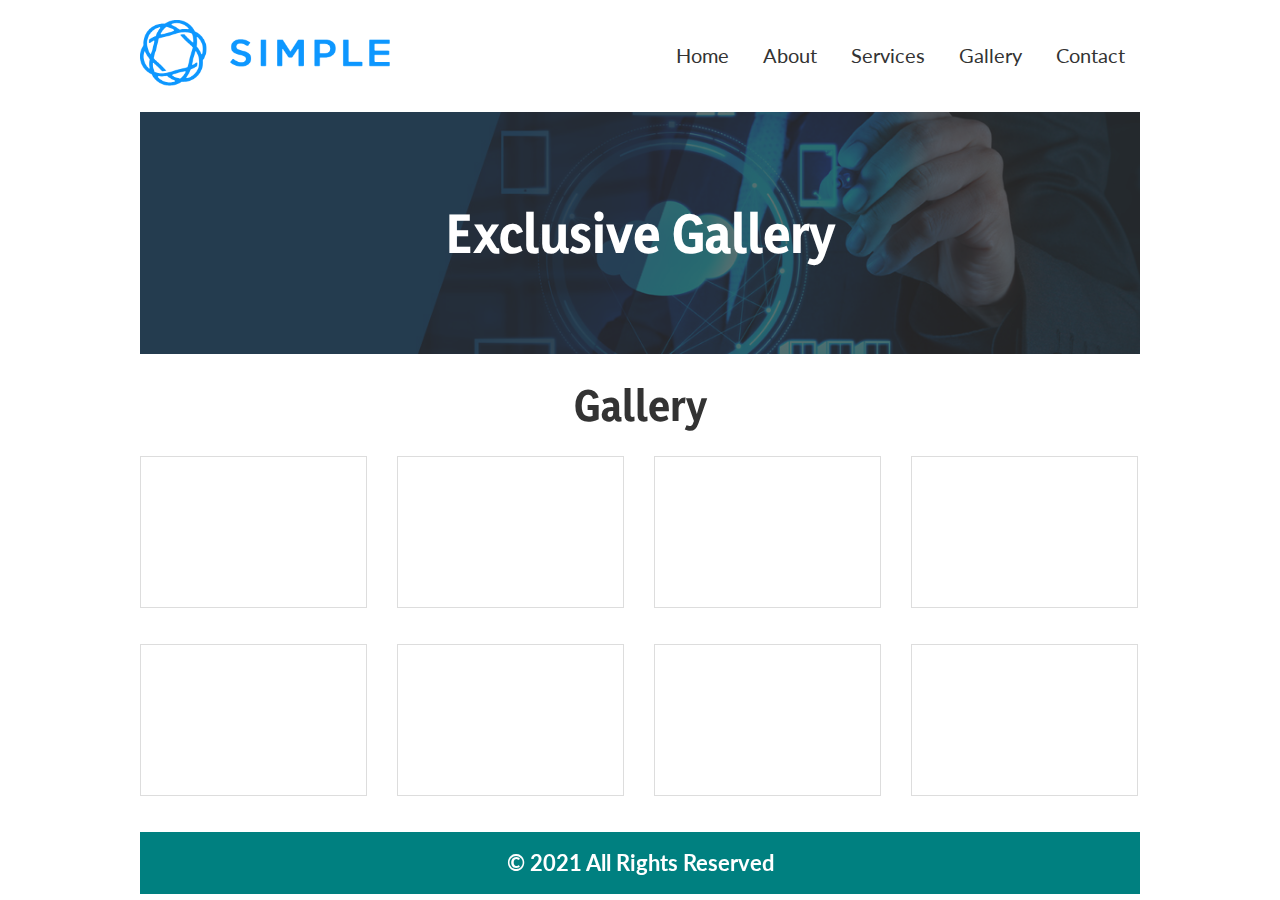
<file: Project with HTML5 & CSS3/simple-project/gallery.html>
<!DOCTYPE html>
<html lang="en">
<head>
    <meta charset="UTF-8">
    <meta http-equiv="X-UA-Compatible" content="IE=edge">
    <meta name="viewport" content="width=device-width, initial-scale=1.0">
    <title>Gallery | Simple Project</title>
    <link rel="stylesheet" href="css/style.css">
    <!-- Responsive CSS-->
    <link rel="stylesheet" href="css/responsive.css">
</head>
<body>
    <div class="area">
        <!-- Header Start Here -->
        <div class="header fix">
            <div class="logo"> 
                <a href="index.html">
                    <img src="img/logo.png" alt="Logo">
                </a>
            </div>
            <div class="menu">
                <ul>
                    <li><a href="index.html">Home</a></li>
                    <li><a href="about.html">About</a></li>
                    <li><a href="services.html">Services</a></li>
                    <li><a href="">Gallery</a></li>
                    <li><a href="contact.html">Contact</a></li>
                </ul>
            </div>
        </div>
        <!-- Header End Here -->

        <!-- Page Banner Start Here -->
        <div class="page-banner" style="background-image: url(img/page-bannar.jpg);"> 
            <h2>exclusive gallery</h2>
        </div>
        <!-- Page Banner End Here -->

        <!-- Gallery Start Here -->
        <div class="galleries"> 
            <div class="title">
                <h4>gallery</h4>
            </div>
            <div class="gallery fix">
                <div class="single-gallery">
                    <iframe src="https://www.youtube.com/embed/ScMzIvxBSi4" allow="accelerometer; autoplay; clipboard-write; encrypted-media; gyroscope; picture-in-picture" allowfullscreen></iframe>
                </div>
                <div class="single-gallery">
                    <iframe src="https://www.youtube.com/embed/ScMzIvxBSi4" allow="accelerometer; autoplay; clipboard-write; encrypted-media; gyroscope; picture-in-picture" allowfullscreen></iframe>
                </div>
                <div class="single-gallery">
                    <iframe src="https://www.youtube.com/embed/ScMzIvxBSi4" allow="accelerometer; autoplay; clipboard-write; encrypted-media; gyroscope; picture-in-picture" allowfullscreen></iframe>
                </div>
                <div class="single-gallery">
                    <iframe src="https://www.youtube.com/embed/ScMzIvxBSi4" allow="accelerometer; autoplay; clipboard-write; encrypted-media; gyroscope; picture-in-picture" allowfullscreen></iframe>
                </div>
                <div class="single-gallery">
                    <iframe src="https://www.youtube.com/embed/ScMzIvxBSi4" allow="accelerometer; autoplay; clipboard-write; encrypted-media; gyroscope; picture-in-picture" allowfullscreen></iframe>
                </div>
                <div class="single-gallery">
                    <iframe src="https://www.youtube.com/embed/ScMzIvxBSi4" allow="accelerometer; autoplay; clipboard-write; encrypted-media; gyroscope; picture-in-picture" allowfullscreen></iframe>
                </div>
                <div class="single-gallery">
                    <iframe src="https://www.youtube.com/embed/ScMzIvxBSi4" allow="accelerometer; autoplay; clipboard-write; encrypted-media; gyroscope; picture-in-picture" allowfullscreen></iframe>
                </div>
                <div class="single-gallery">
                    <iframe src="https://www.youtube.com/embed/ScMzIvxBSi4" allow="accelerometer; autoplay; clipboard-write; encrypted-media; gyroscope; picture-in-picture" allowfullscreen></iframe>
                </div>
            </div>
        </div>
        <!-- Gallery End Here -->

    
        <!-- Footer Start Here -->
        <div class="footer-area">
            <div class="area">
                <div class="footer">
                    <p>&copy; 2021 All Rights Reserved</p>
                </div>
            </div>
        </div>
        <!-- Footer End Here -->
    </div>
</body>
</html>
</file>
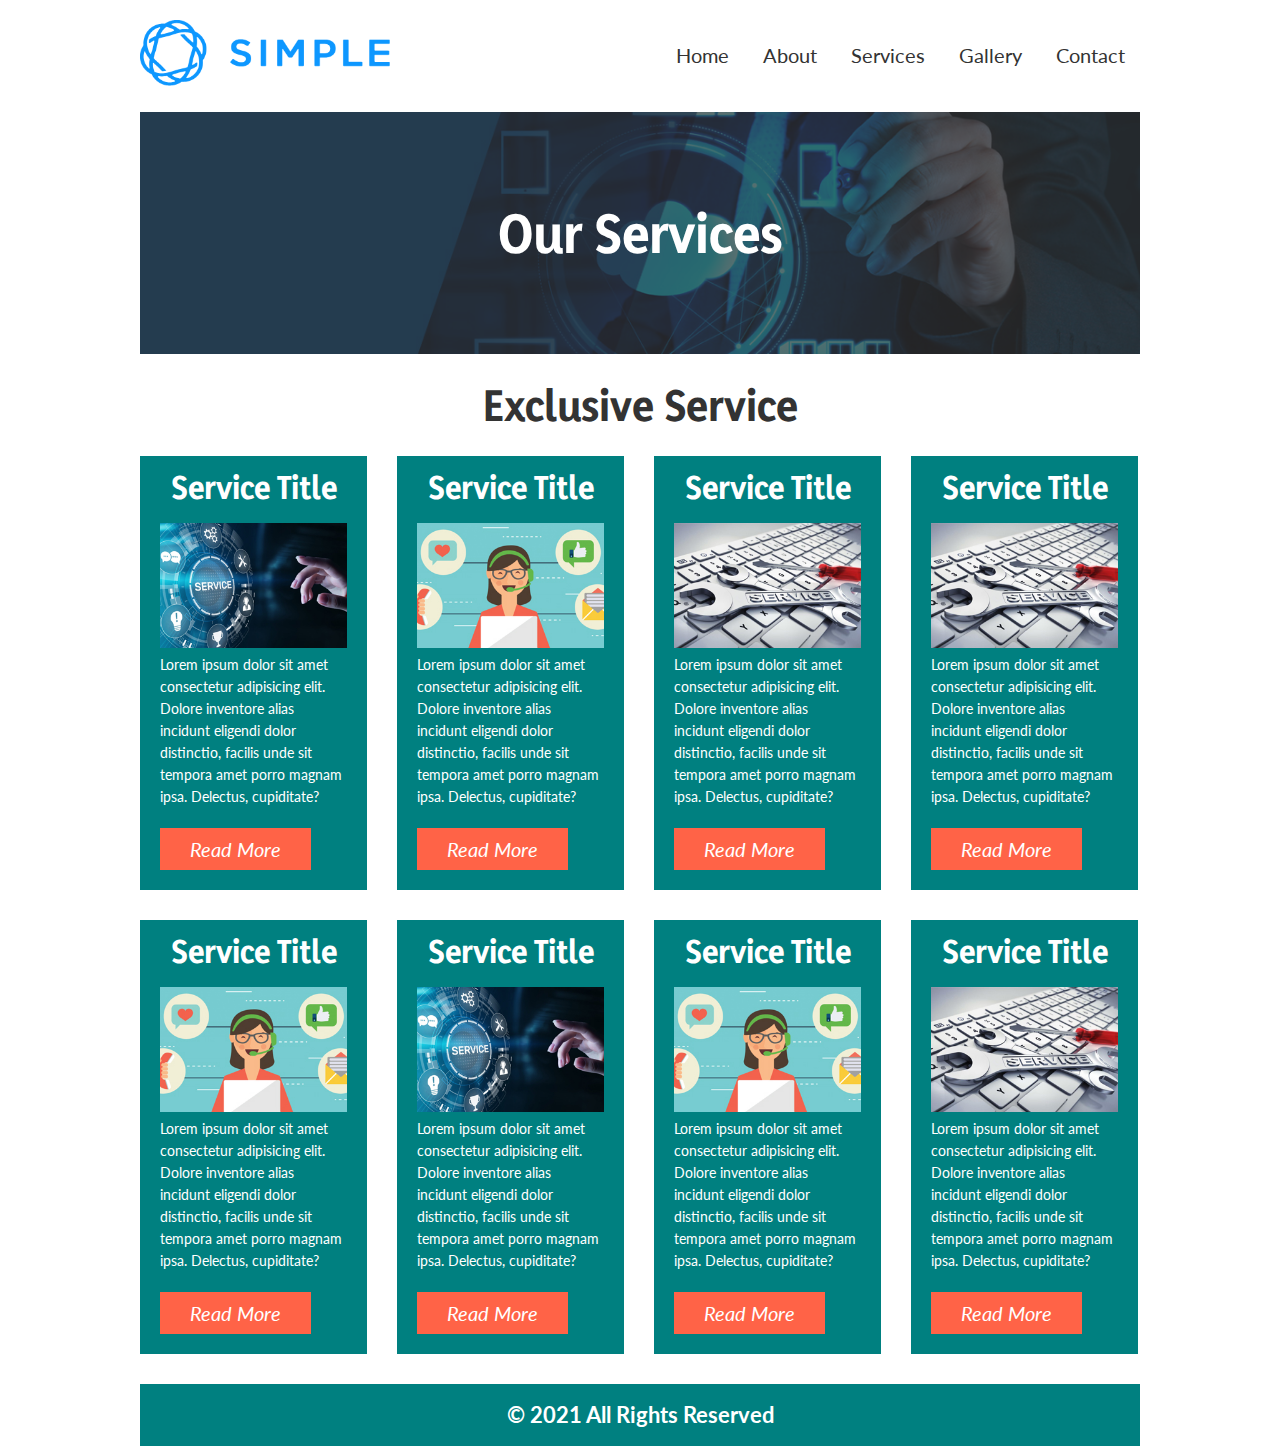
<file: Project with HTML5 & CSS3/simple-project/services.html>
<!DOCTYPE html>
<html lang="en">
<head>
    <meta charset="UTF-8">
    <meta http-equiv="X-UA-Compatible" content="IE=edge">
    <meta name="viewport" content="width=device-width, initial-scale=1.0">
    <title>Services | Simple Project</title>
    <link rel="stylesheet" href="css/style.css">
    <!-- Responsive CSS-->
    <link rel="stylesheet" href="css/responsive.css">
</head>
<body>
    <div class="area">
        <!-- Header Start Here -->
        <div class="header fix">
            <div class="logo"> 
                <a href="index.html">
                    <img src="img/logo.png" alt="Logo">
                </a>
            </div>
            <div class="menu">
                <ul>
                    <li><a href="index.html">Home</a></li>
                    <li><a href="about.html">About</a></li>
                    <li><a href="">Services</a></li>
                    <li><a href="gallery.html">Gallery</a></li>
                    <li><a href="contact.html">Contact</a></li>
                </ul>
            </div>
        </div>
        <!-- Header End Here -->

        <!-- Banner Start Here -->
        <div class="page-banner" style="background-image: url(img/page-bannar.jpg);"> 
            <h2>Our Services</h2>
        </div>
        <!-- Banner End Here -->

        <!-- Services Start Here -->
        <div class="services">
            <div class="title">
                <h4>exclusive service</h4>
            </div>
            <div class="service fix service-page">
                <div class="single-service">
                    <h4>service title</h4>
                    <img src="img/service1.jpg" alt="Service 1">
                    <p>Lorem ipsum dolor sit amet consectetur adipisicing elit. Dolore inventore alias incidunt eligendi dolor distinctio, facilis unde sit tempora amet porro magnam ipsa. Delectus, cupiditate?</p>
                    <a href="" class="btn">read more</a>
                </div>
                <div class="single-service">
                    <h4>service title</h4>
                    <img src="img/service2.jpg" alt="Service 2">
                    <p>Lorem ipsum dolor sit amet consectetur adipisicing elit. Dolore inventore alias incidunt eligendi dolor distinctio, facilis unde sit tempora amet porro magnam ipsa. Delectus, cupiditate?</p>
                    <a href="" class="btn">read more</a>
                </div>
                <div class="single-service">
                    <h4>service title</h4>
                    <img src="img/service3.jpg" alt="Service 3">
                    <p>Lorem ipsum dolor sit amet consectetur adipisicing elit. Dolore inventore alias incidunt eligendi dolor distinctio, facilis unde sit tempora amet porro magnam ipsa. Delectus, cupiditate?</p>
                    <a href="" class="btn">read more</a>
                </div>
                <div class="single-service">
                    <h4>service title</h4>
                    <img src="img/service3.jpg" alt="Service 3">
                    <p>Lorem ipsum dolor sit amet consectetur adipisicing elit. Dolore inventore alias incidunt eligendi dolor distinctio, facilis unde sit tempora amet porro magnam ipsa. Delectus, cupiditate?</p>
                    <a href="" class="btn">read more</a>
                </div>
                <div class="single-service">
                    <h4>service title</h4>
                    <img src="img/service2.jpg" alt="Service 2">
                    <p>Lorem ipsum dolor sit amet consectetur adipisicing elit. Dolore inventore alias incidunt eligendi dolor distinctio, facilis unde sit tempora amet porro magnam ipsa. Delectus, cupiditate?</p>
                    <a href="" class="btn">read more</a>
                </div>
                <div class="single-service">
                    <h4>service title</h4>
                    <img src="img/service1.jpg" alt="Service 1">
                    <p>Lorem ipsum dolor sit amet consectetur adipisicing elit. Dolore inventore alias incidunt eligendi dolor distinctio, facilis unde sit tempora amet porro magnam ipsa. Delectus, cupiditate?</p>
                    <a href="" class="btn">read more</a>
                </div>
                <div class="single-service">
                    <h4>service title</h4>
                    <img src="img/service2.jpg" alt="Service 2">
                    <p>Lorem ipsum dolor sit amet consectetur adipisicing elit. Dolore inventore alias incidunt eligendi dolor distinctio, facilis unde sit tempora amet porro magnam ipsa. Delectus, cupiditate?</p>
                    <a href="" class="btn">read more</a>
                </div>
                <div class="single-service">
                    <h4>service title</h4>
                    <img src="img/service3.jpg" alt="Service 3">
                    <p>Lorem ipsum dolor sit amet consectetur adipisicing elit. Dolore inventore alias incidunt eligendi dolor distinctio, facilis unde sit tempora amet porro magnam ipsa. Delectus, cupiditate?</p>
                    <a href="" class="btn">read more</a>
                </div>
            </div>
        </div>
        <!-- Services End Here -->

        <!-- Footer Start Here -->
        <div class="footer-area">
            <div class="area">
                <div class="footer">
                    <p>&copy; 2021 All Rights Reserved</p>
                </div>
            </div>
        </div>
        <!-- Footer End Here -->
    </div>
</body>
</html>
</file>
<file: CSS3/style.css>
/* Class, ID, Width & Height */
.test1{
    background-color: green;
    color: yellow;
    text-align: center;
}
.test2{
    background-color: blue;
    color: white;
    text-align: left;
}
.test3{
    background-color: olive;
    color: goldenrod;
    text-align: right;
}
#test4{
    background-color: hotpink;
    color: indigo;
    text-align: center;
    width: 400px;
    height: 250px;
}

/* Margin & Padding */
.margin{
    background-color: lightcoral;
    color: lightgray;
    width: 400px;
    margin: 20px 15px;
}
.padding{
    background-color: lightcoral;
    color: lightgray;
    width: 400px;
    padding: 20px 15px;
}

/* Div, Float & Display */
.box{
    background-color: tomato;
    width: 400px;
    padding: 20px;
    float: left;
    margin: 10px;
}
.box h3{
    text-align: center;
    color: wheat;
    font-size: 35px;
}
.box img{
    width: 100%;
}
.box p{
    color: white;
    text-align: justify;
}
.box a{
    background-color: teal;
    color: white;
    text-decoration: none;
    padding: 20px;
    display: inline-block;
    border-radius: 5px;
}

/* Live Coding With Inspect Element */
*{
    margin: 0;
    padding: 0;
}
.main{
    width: 999px;
    background: gray;
    margin: 100px auto;
    overflow: hidden;
}
.card{
    background-color: teal;
    width: 273px;
    padding: 20px;
    float: left;
    margin-right: 30px;
}
.card:last-child{
    margin-right: 0;
}
.card h4{
    background-color: coral;
    text-align: center;
    padding: 10px;
    font-size: 20px;
}
.card img{
    width: 100%;
}
.card p{
    color: white;
    margin: 20px 0;
}
.card a{
    background-color: tomato;
    text-decoration: none;
    color: white;
    display: inline-block;
    padding: 10px 30px;
}
.card a:hover{
    background-color: crimson;
}

/* Box Shadow */
.box-shadow{
    width: 300px;
    height: 300px;
    background-color: teal;
    margin: 100px auto;
    padding: 20px;
    box-shadow: 10px 10px 10px 10px olive;
}
.box-shadow p{
    color: #fff;
    font-family: Arial, Helvetica, sans-serif;
    font-size: 16px;
}

/* Text Shadow */
.text-shadow{
    font-size: 60px;
    font-family: Arial, Helvetica, sans-serif;
    margin: 100px auto;
    text-align: center;
    text-shadow: 5px 5px 5px orangered;
}

/* Border Radius */
.border-radius{
    width: 300px;
    height: 300px;
    background-color: green;
    margin: 150px auto;
    border-radius: 30px 220px 30px 220px;
    transition: .3s;
}
.border-radius:hover{
    border-radius: 220px 30px 220px 30px;
    background-color: orangered;
}

/* Transform */
.transform{
    width: 300px;
    height: 300px;
    background-color: teal;
    margin: 100px auto;
    transition: .3s;
}
.transform:hover{
    /* transform: rotate(45deg); */
    /* transform: scale(1.1); */
    /* transform: skew(30deg); */
    transform: translate(200px);
}

/* Before & After */
.before-after{
    width: 450px;
    height: 200px;
    background-color: teal;
    color: #fff;
    margin: 100px auto;
    padding: 20px;
}
.before-after h3::before{
    content: "Before Text ";
    color: red;
}
.before-after h3::after{
    content: " After Text";
    color: rgb(87, 32, 175);
}
.before-after-1 a{
    font-family: Arial, Helvetica, sans-serif;
    font-size: 20px;
    background-color: teal;
    display: block;
    text-align: center;
    text-decoration: none;
    margin: 100px auto;
    color: #fff;
    padding: 10px 30px;
    position: relative;
    z-index: 2;
    width: 200px;
    overflow: hidden;
}
.before-after-1 a::before{
    position: absolute;
    content: '';
    width: 100%;
    height: 100%;
    top: 0;
    left: -100%;
    background-color: tomato;
    z-index: -1;
    transition: .3s;
}
.before-after-1 a:hover::before{
    left: 0;
}
.flag{
    width: 600px;
    height: 350px;
    background-color: green;
    position: relative;
    margin: 100px auto;
}
.flag::after{
    position: absolute;
    content: '';
    width: 150px;
    height: 150px;
    left: 50%;
    top: 50%;
    background-color: red;
    border-radius: 50%;
    transform: translate(-50%, -50%);
}
.flag::before{
    position: absolute;
    content: '';
    width: 20px;
    height: 150%;
    left: 0;
    background-color: gray;
}

/* Position */
.position{
    width: 400px;
    height: 500px;
    background-color: tomato;
    margin: 100px auto;
    position: relative;
}
.position::before{
    content: '';
    position: absolute;
    width: 100px;
    height: 100px;
    background-color: violet;
}
.position-1{
    background-image: url(img/bb.jpg);
    width: 600px;
    height: 350px;
    margin: 100px auto;
    background-position: center;
    background-size: cover;
    position: relative;
    z-index: 2;
}
.position-1::before{
    content: '';
    position: absolute;
    width: 100%;
    height: 100%;
    background-color: #333;
    z-index: -1;
    opacity: .75;
}
.position-1 h1{
    color: #fff;
    position: absolute;
    left: 50%;
    top: 50%;
    transform: translate(-50%, -50%);
    width: 100%;
    text-align: center;
}
</file>
<file: Project with HTML5 & CSS3/simple-project/css/responsive.css>
/* Checking Size: 1000px */
@media only screen and (min-width: 992px) and (max-width: 1200px) {
    .area{
        width: 970px;
    }
    .single-service {
        width: 303px;
    }
    .about-left {
        width: 685px;
    }
    .about-menu {
        width: 255px;
    }
    .about-left h4, .about-menu h4 {
        font-size: 30px;
    }
    .service-page .single-service {
        width: 293px;
    }
    .single-service:last-child, .service-page .single-service:nth-child(4){
        margin-right: 30px;
    }
    .single-gallery {
        width: 220px;
    }
    .contact-form {
        width: 610px;
    }
    .contact-form h4, .contact-address h4 {
        font-size: 30px;
        margin-bottom: 35px;
    }
}
/* Checking Size: 800px */
@media only screen and (min-width: 768px) and (max-width: 991px) {
    .area{
        width: 750px;
    }
    .logo {
        width: 180px;
    }
    .menu {
        width: 500px;
    }
    .menu ul {
        margin-top: 5px;
    }
    .menu ul li a {
        padding: 10px;
    }
    .single-service {
        width: 240px;
        margin-right: 15px;
    }
    .single-service h4 {
        font-size: 25px;
    }
    .about-left {
        width: 540px;
        margin-right: 20px;
    }
    .about-menu {
        width: 190px;
    }
    .about-left h4, .about-menu h4 {
        font-size: 25px;
        margin-bottom: 14px;
    }
    .contact-address {
        width: 100%;
        margin-top: 30px;
    }
    .single-gallery {
        width: 165px;
    }
    .service-page .single-service:nth-child(3), .service-page .single-service:nth-child(6), .service-page .single-service:nth-child(9){
        margin-right: 0;
    }
    .service-page .single-service:nth-child(4) {
        margin-right: 15px;
    }
    .service-page .single-service {
        width: 240px;
    }
}


/* Checking Size: 400px */
@media only screen and (max-width: 767px) {
    .area{
        width: 320px;
    }
    .menu, .about-left, .about-menu {
        width: 100%;
    }
    .menu ul {
        text-align: left;
    }
    .title h4 {
        font-size: 32px;
    }
    .single-service {
        width: 100%;
        margin-bottom: 30px;
    }
    .about-left {
        margin-bottom: 30px;
    }
    .about-left h4, .about-menu h4 {
        font-size: 25px;
        margin-bottom: 10px;
    }
    .service-page .single-service {
        width: 100%;
        margin-bottom: 30px;
    }
    .page-banner h2 {
        font-size: 35px;
    }
    .single-gallery {
        width: 100%;
    }
    .contact-form {
        width: 100%;
    }
    .contact-address {
        width: 100%;
        margin-top: 30px;
    }
}

@media only screen and (min-width: 480px) and (max-width: 767px) {
    .area{
        width: 450px;
    }
}
</file>
<file: Project with HTML5 & CSS3/simple-project/css/style.css>
/* Reset Code */
@import url('https://fonts.googleapis.com/css2?family=Lato:wght@100;300;400;700;900&family=Yaldevi:wght@400;700&display=swap');
*{
    margin: 0;
    padding: 0;
    box-sizing: border-box;
}
img{
    width: 100%;
}
ul{
    list-style: none;
}
.fix::before, .fix::after{
    content: '';
    display: table;
    clear: both;
}
body{
    font-size: 14px;
    line-height: 22px;
    font-family: 'Lato', sans-serif;
    font-weight: 400;
}
h1, h2, h3, h4, h5, h6{
    font-family: 'Yaldevi', sans-serif;
    font-weight: 700;
}
.area{
    width: 1000px;
    margin: 0 auto;
}
/* Btn CSS */
.btn{
    background-color: tomato;
    display: inline-block;
    text-transform: capitalize;
    text-decoration: none;
    padding: 10px 30px;
    color: #fff;
    font-size: 20px;
    margin-top: 20px;
    transition: .3s;
    font-style: italic;
}
.btn:hover{
    background-color: #ff7720;
}

/* Header CSS */
.header-area{
    background-color: #ddd;
}
.header{
    padding: 20px 0;
}
.logo{
    float: left;
    width: 250px;
    margin-right: 30px;
}
.logo a{

}
.logo a img{

}
.menu{
    float: right;
    width: 680px;
}
.menu ul{
    text-align: right;
    margin-top: 14px;
}
.menu ul li{
    display: inline-block;
}
.menu ul li a{
    color: #333;
    text-decoration: none;
    padding: 10px 15px;
    display: block;
    font-size: 20px;
    transition: .3s;
}
.menu ul li a:hover{
    background-color: tomato;
    color: #fff;
}

/* Banner CSS */
.banner-area{
    background-color: antiquewhite;
}
.banner{

}
.banner img{
    vertical-align: middle;
}

/* Services CSS */
.service-area{
    /* background-image: url(../img/page-bannar.jpg); */
    background-size: cover;
    background-position: center;
    padding: 60px 0;
}
.services{
}
.title{}
.title h4{
    text-align: center;
    text-transform: capitalize;
    font-size: 40px;
    color: #333;
    margin: 40px 0;
}
.service{}
.single-service{
    background-color: teal;
    float: left;
    width: 313px;
    margin-right: 30px;
    padding: 20px;
    color: #fff;
}
.single-service:last-child, .service-page .single-service:nth-child(4){
    margin-right: 0;
}
.service-page .single-service{
    width: 227px;
    margin-bottom: 30px;
}
.single-service h4{
    text-align: center;
    font-size: 30px;
    text-transform: capitalize;
    margin-bottom: 25px;
}
.single-service img{}
.single-service p{}
.single-service a{}

/* About CSS */
.about{
    padding: 60px 0;
}
.about-left{
    float: left;
    width: 700px;
    margin-right: 30px;
}
.about-left h4, .about-menu h4{
    text-transform: capitalize;
    font-size: 35px;
    margin-bottom: 18px;
}
.about-left p{
    margin-bottom: 10px;
}
.about-left a{}
.about-left a:hover{}
.about-menu{
    float: right;
    width: 270px;
}
.about-menu ul{}
.about-menu ul li{ 
    background-image: url(../img/arrow.png);
    background-repeat: no-repeat;
    background-position: -7px 1px;
    padding-left: 22px;
    margin-bottom: 10px;
    padding-bottom: 10px;
    border-bottom: 1px solid #ddd;
}
.about-menu ul li:last-child{
    border-bottom: 0;
}
.about-menu ul li a{
    color: #333;
    text-decoration: none;
    font-size: 20px;
    display: block;
    transition: .3s;
}
.about-menu ul li a:hover{
    color: tomato;
}
.about-menu ul li a:hover{}

/* Footer CSS */
.footer-area{
    background-color: teal;
}
.footer{
    text-align: center;
    padding: 20px;
}
.footer p{
    color: #fff;
    font-size: 22px;
    font-weight: bold;
    text-transform: capitalize;
}

/* Page Banner CSS */
.page-banner{
    background-size: cover;
    background-position: center;
    padding: 110px 0;
    position: relative;
    z-index: 2;
}
.page-banner::before{
    content: '';
    position: absolute;
    width: 100%;
    height: 100%;
    left: 0;
    top: 0;
    background-color: #333;
    opacity: 0.7;
    z-index: -1;
}
.page-banner h2{
    text-align: center;
    color: #fff;
    font-size: 50px;
    text-transform: capitalize;
}

/* Gallery CSS */
.galleries{

}
.gallery{

}
.single-gallery{
    float: left;
    margin-right: 30px;
    margin-bottom: 30px;
    width: 227px;
}
.single-gallery:nth-child(4), .single-gallery:last-child{
    margin-right: 0;
}
.single-gallery iframe{
    width: 100%;
    border: 1px solid #ddd;
}

/* Contact CSS */
.contact{
    padding: 40px 0;
}
.contact-form{
    float: left;
    width: 670px;
    margin-right: 30px;
}
.contact-form h4, .contact-address h4{
    text-transform: capitalize;
    font-size: 36px;
    margin-bottom: 50px;
}
.contact-form form{

}
.contact-form input{
    width: 100%;
    border: 1px solid #ddd;
    padding: 10px;
    margin-bottom: 20px;
}
.contact-form textarea{
    width: 100%;
    border: 1px solid #ddd;
    padding: 10px;
    height: 200px;
    margin-bottom: 20px;
}
.contact-form input[type="submit"]{
    background-color: tomato;
    border: 0;
    text-transform: uppercase;
    color: #fff;
    font-size: 20px;
    width: auto;
    padding: 10px 40px;
    cursor: pointer;
    transition: .3s;
}
.contact-form input[type="submit"]:hover{
    background-color: #ff7720;
}
.contact-address{
    float: right;
    width: 300px;
}
.contact-address ul{

}
.contact-address ul li{
    border-bottom: 1px solid #ddd;
    padding-bottom: 10px;
    margin-bottom: 10px;
    font-size: 22px;
}
.contact-address ul li i{
    
}
.contact-address ul li span{
    font-weight: bold;
    font-style: italic;
}
.map{
    margin-bottom: 30px;
}
.map iframe{
    width: 100%;
    border: 1px solid #ddd;
    padding: 3px;
    height: 300px;
}
</file>
